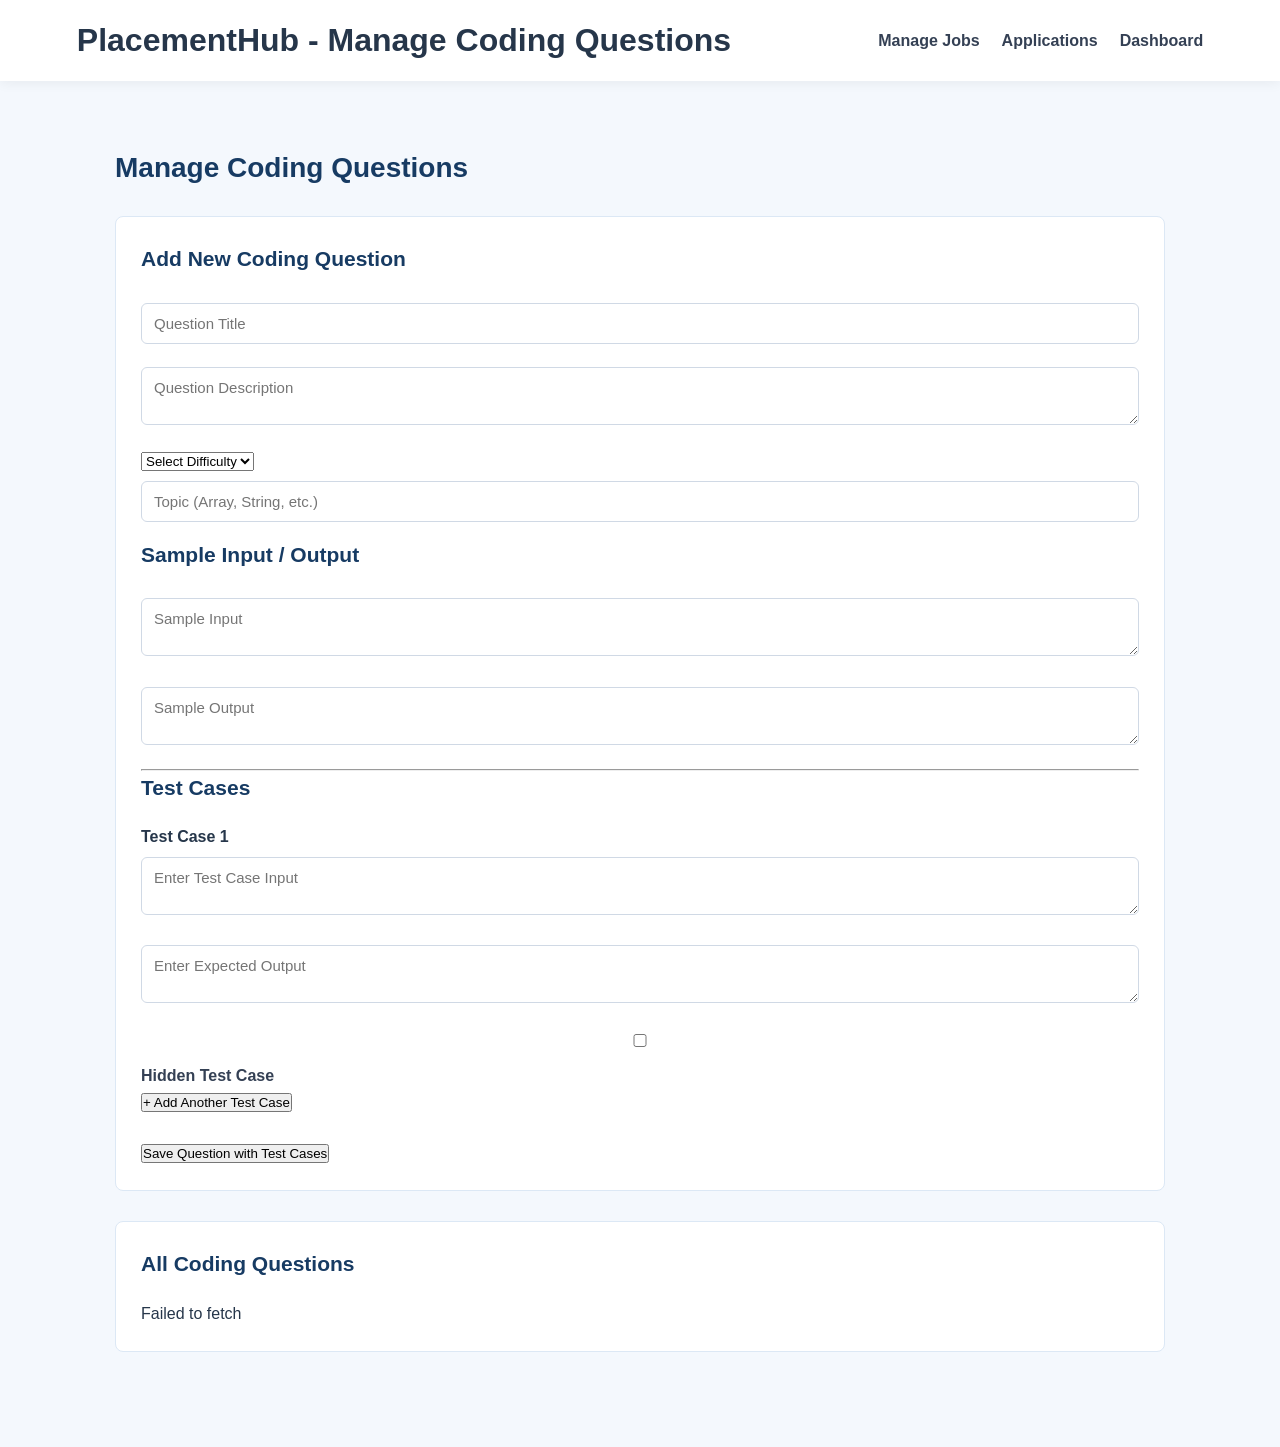
<file: placement-platform/src/main/resources/static/admin-coding-questions.html>
<!DOCTYPE html>
<html lang="en">

<head>
    <meta charset="UTF-8">
    <meta name="viewport" content="width=device-width, initial-scale=1.0">
    <title>Manage Coding Questions - PlacementHub</title>
    <link rel="stylesheet" href="style.css">
</head>

<body>

<header>
    <h1>PlacementHub - Manage Coding Questions</h1>

    <nav>
        <a href="admin-jobs.html">Manage Jobs</a>
        <a href="applications.html">Applications</a>
        <a href="dashboard.html">Dashboard</a>
    </nav>
</header>

<main class="admin-jobs-container">

    <h2>Manage Coding Questions</h2>

    <!-- Add Question Form -->
    <section class="admin-job-form">

        <h3>Add New Coding Question</h3>

        <form id="addQuestionForm">

            <input type="text"
                   id="title"
                   placeholder="Question Title"
                   required>

            <textarea id="description"
                      placeholder="Question Description"
                      required></textarea>

            <select id="difficulty" required>
                <option value="">Select Difficulty</option>
                <option value="Easy">Easy</option>
                <option value="Medium">Medium</option>
                <option value="Hard">Hard</option>
            </select>

            <input type="text"
                   id="topic"
                   placeholder="Topic (Array, String, etc.)"
                   required>

            <h3>Sample Input / Output</h3>

            <textarea id="sampleInput"
                      placeholder="Sample Input"
                      required></textarea>

            <textarea id="sampleOutput"
                      placeholder="Sample Output"
                      required></textarea>

            <hr>

            <h3>Test Cases</h3>

            <div id="testCasesContainer">

                <div class="test-case-form">

                    <h4>Test Case 1</h4>

                    <textarea class="testInput"
                              placeholder="Enter Test Case Input"
                              required></textarea>

                    <textarea class="testOutput"
                              placeholder="Enter Expected Output"
                              required></textarea>

                    <label>
                        <input type="checkbox" class="testHidden">
                        Hidden Test Case
                    </label>

                </div>

            </div>

            <button type="button" id="addTestCaseButton">
                + Add Another Test Case
            </button>

            <br><br>

            <button type="submit">
                Save Question with Test Cases
            </button>

        </form>

        <p id="questionMessage"></p>

    </section>

    <!-- All Questions -->
    <section class="admin-all-jobs">

        <h3>All Coding Questions</h3>

        <div id="questionsContainer">
            <p>Loading questions...</p>
        </div>

    </section>

</main>

<script src="admin-coding-questions.js"></script>

</body>
</html>
</file>
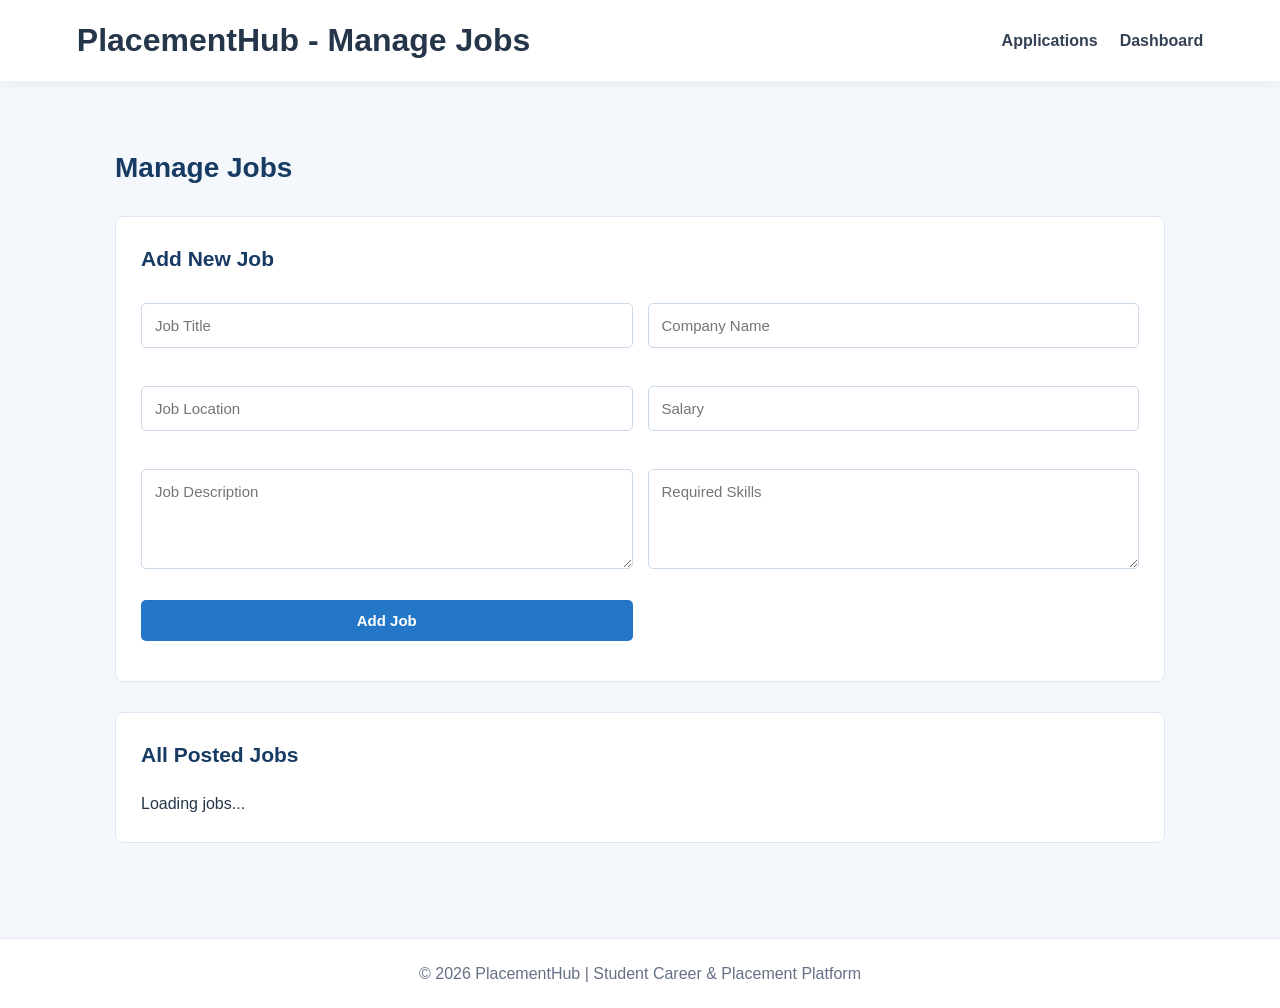
<file: placement-platform/src/main/resources/static/admin-jobs.html>
<!DOCTYPE html>
<html lang="en">

<head>
    <meta charset="UTF-8">
    <meta name="viewport" content="width=device-width, initial-scale=1.0">

    <title>Manage Jobs - PlacementHub</title>

    <link rel="stylesheet" href="style.css">
</head>

<body>

<header>
    <h1>PlacementHub - Manage Jobs</h1>

    <nav>
        <a href="applications.html">Applications</a>
        <a href="dashboard.html">Dashboard</a>
    </nav>
</header>

<main class="admin-jobs-container">

    <h2>Manage Jobs</h2>

    <!-- ADD NEW JOB -->
    <section class="admin-job-form">

        <h3>Add New Job</h3>

        <form id="addJobForm">

            <input
                    type="text"
                    id="title"
                    placeholder="Job Title"
                    required
            >

            <input
                    type="text"
                    id="companyName"
                    placeholder="Company Name"
                    required
            >

            <input
                    type="text"
                    id="location"
                    placeholder="Job Location"
                    maxlength="100"
                    required
            >

            <input
                    type="number"
                    id="salary"
                    placeholder="Salary"
                    min="0.01"
                    step="any"
            >

            <textarea
                    id="description"
                    placeholder="Job Description"
                    maxlength="2000"
            ></textarea>

            <textarea
                    id="skills"
                    placeholder="Required Skills"
                    maxlength="500"
            ></textarea>

            <button type="submit">Add Job</button>

        </form>

        <p id="jobMessage"></p>

    </section>


    <!-- EDIT JOB -->
    <section class="admin-job-form" id="editJobSection" hidden>

        <h3>Edit Job</h3>

        <form id="editJobForm">

            <input type="hidden" id="editJobId">

            <input
                    type="text"
                    id="editTitle"
                    placeholder="Job Title"
                    required
            >

            <input
                    type="text"
                    id="editCompanyName"
                    placeholder="Company Name"
                    required
            >

            <input
                    type="text"
                    id="editLocation"
                    placeholder="Job Location"
                    maxlength="100"
                    required
            >

            <input
                    type="number"
                    id="editSalary"
                    placeholder="Salary"
                    min="0.01"
                    step="any"
            >

            <textarea
                    id="editDescription"
                    placeholder="Job Description"
                    maxlength="2000"
            ></textarea>

            <textarea
                    id="editSkills"
                    placeholder="Required Skills"
                    maxlength="500"
            ></textarea>

            <button type="submit">
                Update Job
            </button>

            <button type="button" id="cancelEdit">
                Cancel
            </button>

        </form>

        <p id="editMessage"></p>

    </section>


    <!-- ALL JOBS -->
    <section class="admin-all-jobs">

        <h3>All Posted Jobs</h3>

        <div id="jobsContainer">
            <p>Loading jobs...</p>
        </div>

    </section>

</main>

<footer>
    <p>© 2026 PlacementHub | Student Career & Placement Platform</p>
</footer>

<script src="admin-jobs.js"></script>

</body>
</html>
</file>
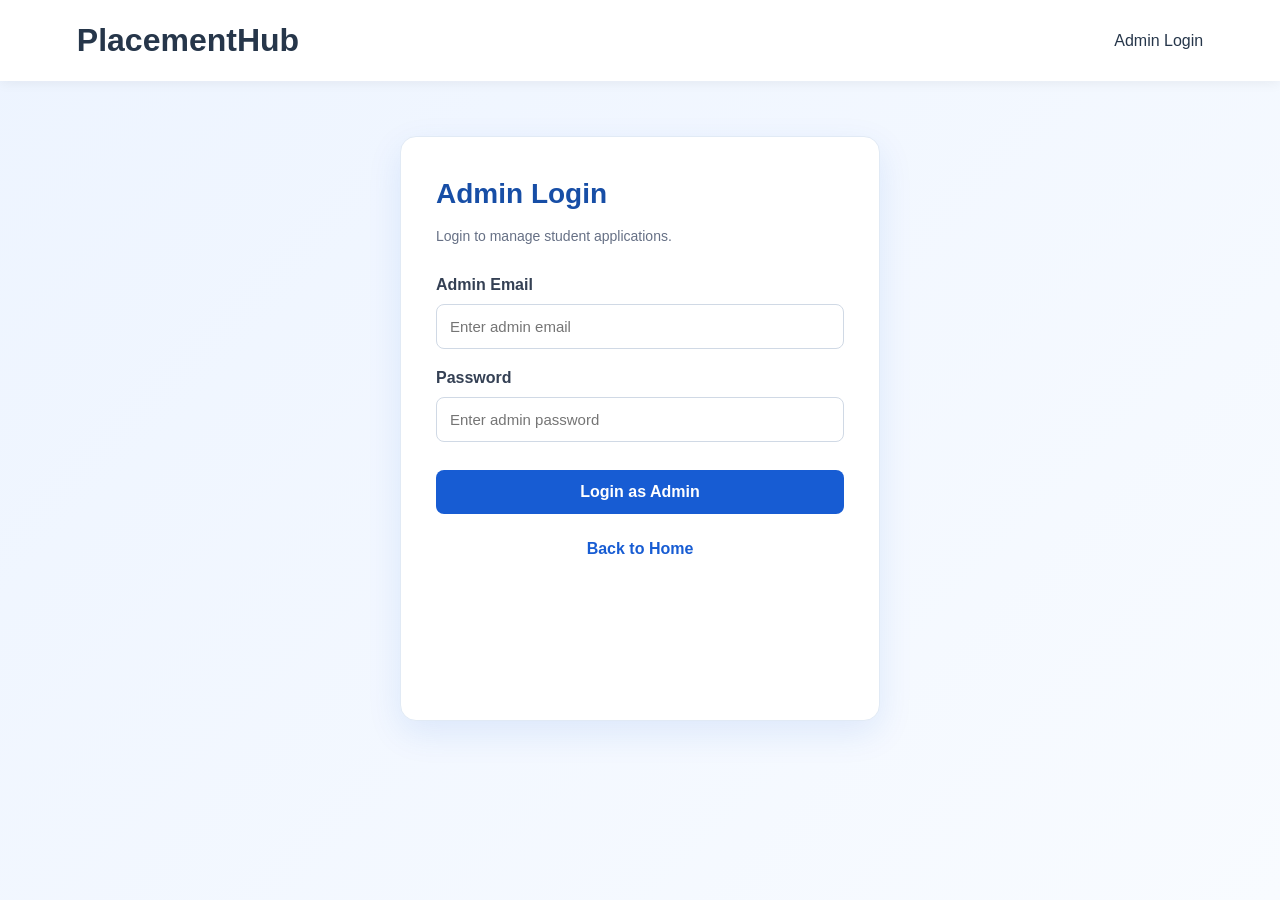
<file: placement-platform/src/main/resources/static/admin-login.html>
<!DOCTYPE html>
<html lang="en">
<head>
    <meta charset="UTF-8">
    <meta name="viewport" content="width=device-width, initial-scale=1.0">
    <title>Admin Login - PlacementHub</title>
    <link rel="stylesheet" href="style.css">
</head>
<body>

<header>
    <h1>PlacementHub</h1>
    <p>Admin Login</p>
</header>

<main class="applications-page
admin-login-page">
    <h2>Admin Login</h2>
    <p>Login to manage student applications.</p>

    <form id="adminLoginForm"
    class="admin-login-card">
        <label for="email">Admin Email</label>
        <input
                type="email"
                id="email"
                name="email"
                placeholder="Enter admin email"
                required
        >

        <label for="password">Password</label>
        <input
                type="password"
                id="password"
                name="password"
                placeholder="Enter admin password"
                required
        >

        <button type="submit" class="btn" id="loginButton">
            Login as Admin
        </button>

        <p id="loginMessage" role="status"></p>
    </form>

    <p><a href="index.html">Back to Home</a></p>
</main>

<script>
    document.getElementById("adminLoginForm")
        .addEventListener("submit", async function(event) {
            event.preventDefault();

            const email = document.getElementById("email").value.trim();
            const password = document.getElementById("password").value;
            const message = document.getElementById("loginMessage");
            const button = document.getElementById("loginButton");

            button.disabled = true;
            message.textContent = "Checking credentials...";

            try {
                const response = await fetch("http://localhost:8080/auth/admin/login", {
                    method: "POST",
                    credentials: "include",
                    headers: {
                        "Content-Type": "application/json"
                    },
                    body: JSON.stringify({ email, password })
                });

                const responseText = await response.text();

                let data = {};

                try {
                    data = responseText ? JSON.parse(responseText) : {};
                } catch {
                    data = responseText;
                }

                if (!response.ok) {
                    throw new Error(
                        typeof data === "string"
                            ? data
                            : data.message || "Admin login failed."
                    );
                }

                window.location.href = "applications.html";

            } catch (error) {
                message.textContent =
                    error.message || "Unable to login. Please try again.";
                button.disabled = false;
            }
        });
</script>

</body>
</html>
</file>
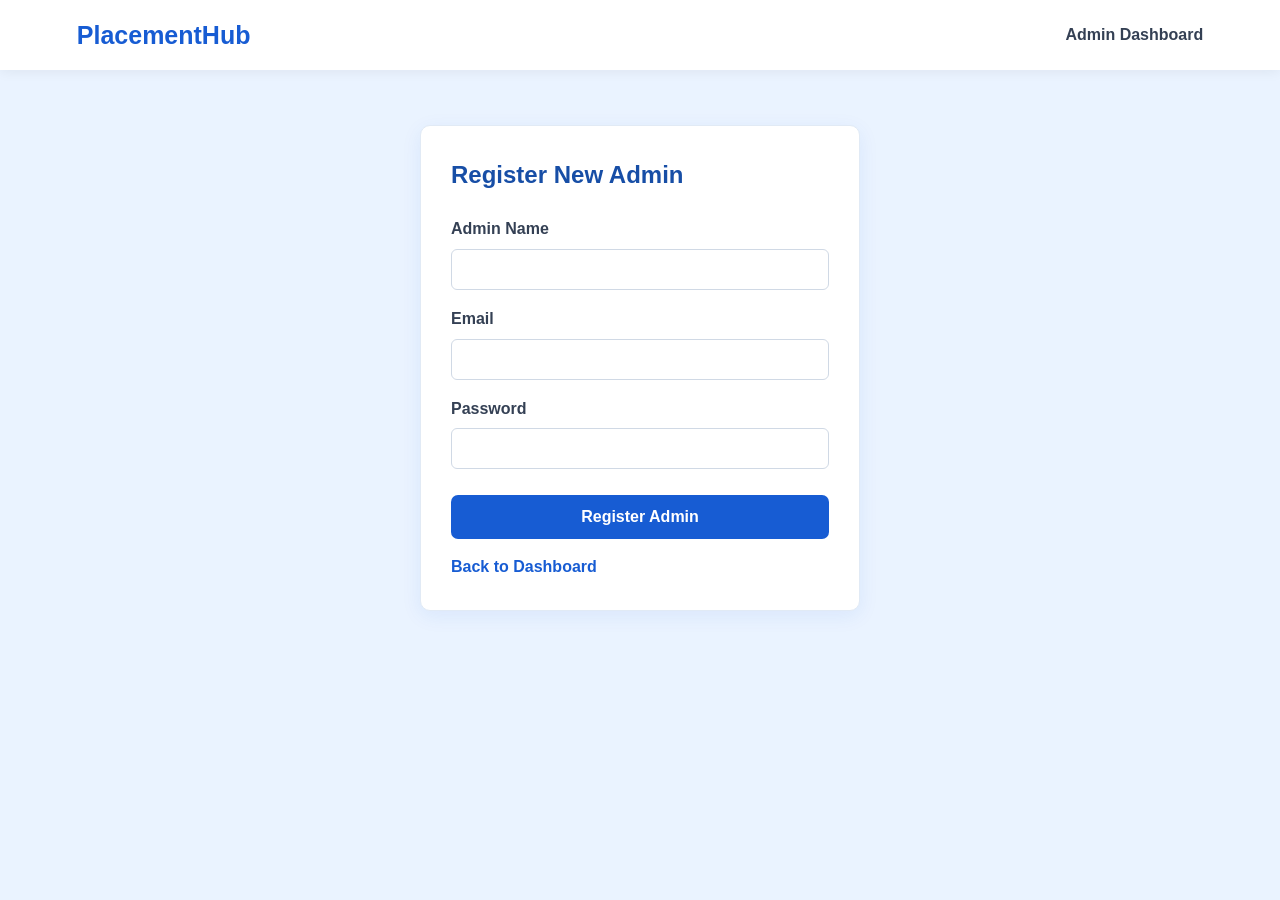
<file: placement-platform/src/main/resources/static/admin-register.html>
<!DOCTYPE html>
<html lang="en">
<head>
    <meta charset="UTF-8">
    <meta name="viewport" content="width=device-width, initial-scale=1">

    <title>Add New Admin | PlacementHub</title>
    <link rel="stylesheet" href="style.css">
</head>

<body class="login-page">

<header>
    <h2>PlacementHub</h2>
    <nav>
        <a href="applications.html">Admin Dashboard</a>
    </nav>
</header>

<main class="container">
    <section class="login-card form-card">

        <h1 class="h3 mb-3">Register New Admin</h1>

        <form id="adminRegisterForm">

            <label for="name">Admin Name</label>
            <input
                    type="text"
                    id="name"
                    required
            >

            <label for="email">Email</label>
            <input
                    type="email"
                    id="email"
                    required
            >

            <label for="password">Password</label>
            <input
                    type="password"
                    id="password"
                    minlength="8"
                    required
            >

            <button type="submit" id="registerButton">
                Register Admin
            </button>

        </form>

        <p id="message" role="status" aria-live="polite"></p>

        <a href="applications.html">Back to Dashboard</a>

    </section>
</main>

<script>
    const form = document.getElementById("adminRegisterForm");
    const message = document.getElementById("message");
    const button = document.getElementById("registerButton");

    form.addEventListener("submit", async function(event) {

        event.preventDefault();

        const name = document.getElementById("name").value.trim();
        const email = document.getElementById("email").value.trim();
        const password = document.getElementById("password").value;

        button.disabled = true;
        message.textContent = "Registering Admin...";

        try {
            const response = await fetch("/auth/admin/register", {
                method: "POST",
                credentials: "same-origin",
                headers: {
                    "Content-Type": "application/json"
                },
                body: JSON.stringify({
                    name: name,
                    email: email,
                    password: password
                })
            });

            const responseText = await response.text();

            let result = {};

            try {
                result = responseText ? JSON.parse(responseText) : {};
            } catch {
                result = responseText;
            }

            if (!response.ok) {
                throw new Error(
                    typeof result === "string"
                        ? result
                        : result.message || "Admin registration failed."
                );
            }
            message.textContent =
                "Admin registered successfully!";

            form.reset();

        } catch (error) {
            message.textContent = error.message;
        } finally {
            button.disabled = false;
        }
    });
</script>

</body>
</html>
</file>
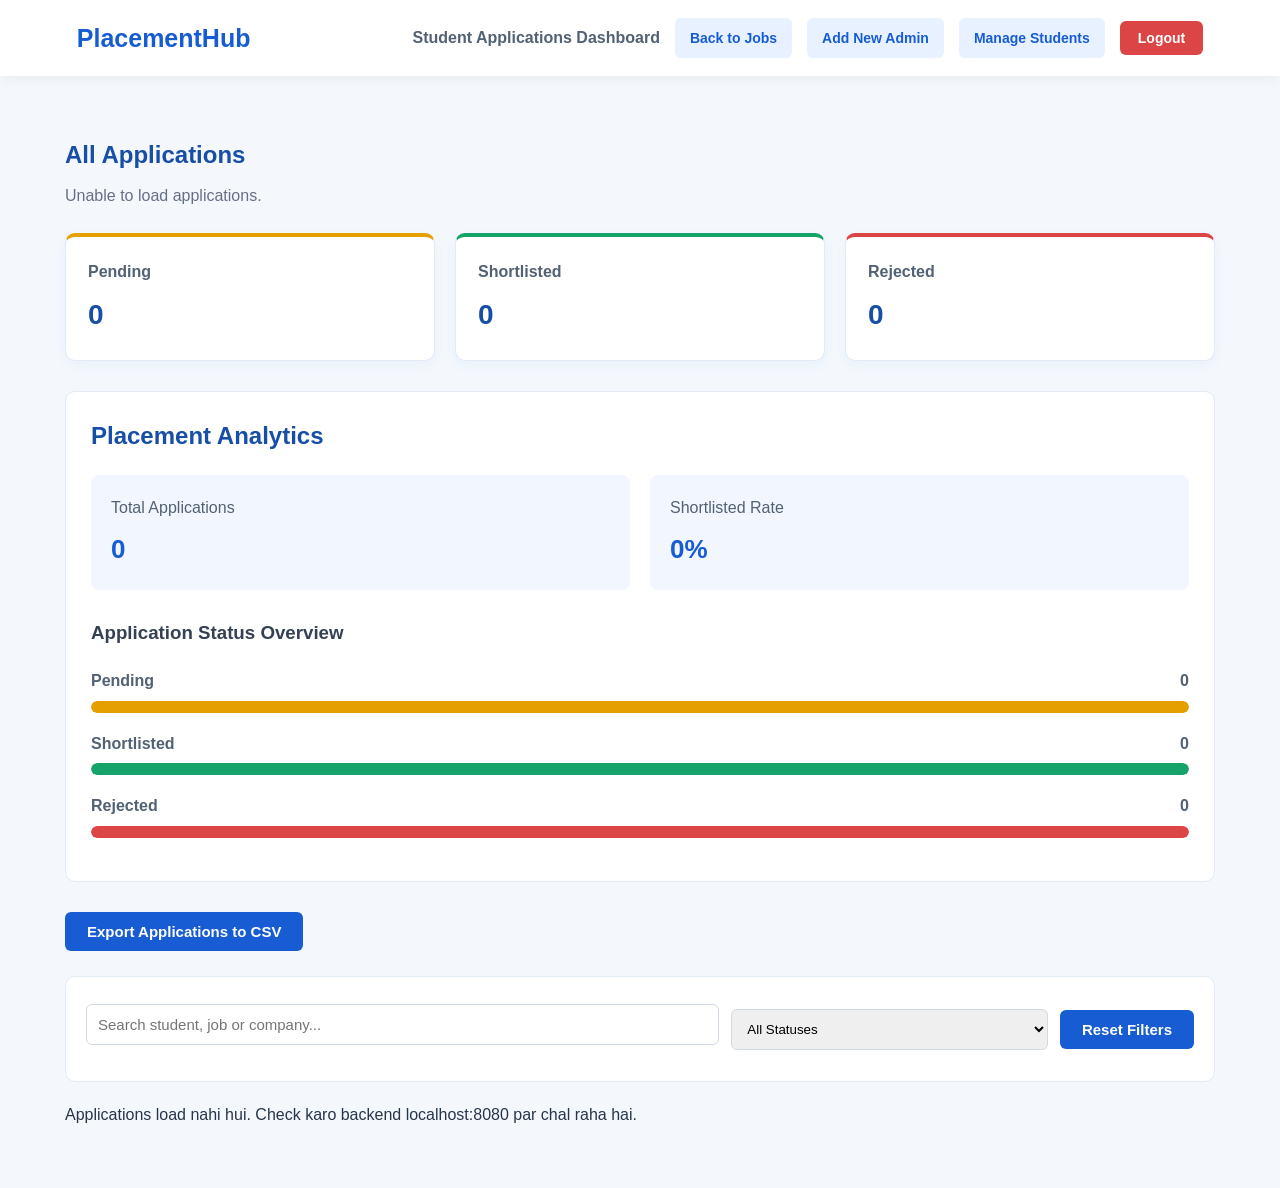
<file: placement-platform/src/main/resources/static/applications.html>
<!DOCTYPE html>
<html lang="en">
<head>
    <meta charset="UTF-8">
    <meta name="viewport" content="width=device-width, initial-scale=1.0">
    <title>Applications Dashboard - PlacementHub</title>
    <link rel="stylesheet" href="style.css">
</head>
<body>

<header class="admin-header">
    <h1>PlacementHub</h1>
    <p>Student Applications Dashboard</p>
    <a href="index.html">Back to Jobs</a>
    <a href="admin-register.html">Add New Admin</a>
    <a href="admin-students.html">Manage Students</a>
    <button type="button"
            id="adminLogoutBtn">Logout</button>
</header>

<main class="applications-page admin-applications-page">
    <h2>All Applications</h2>
    <p id="applicationCount">Loading applications...</p>

    <!-- Status Summary -->
    <div class="status-summary">
        <div class="status-card pending-card">
            <h3>Pending</h3>
            <p id="pendingCount">0</p>
        </div>
        <div class="status-card shortlisted-card">
            <h3>Shortlisted</h3>
            <p id="shortlistedCount">0</p>
        </div>
        <div class="status-card rejected-card">
            <h3>Rejected</h3>
            <p id="rejectedCount">0</p>
        </div>
    </div>

    <!-- Dashboard Analytics -->
    <section class="analytics-section">
        <h2>Placement Analytics</h2>

        <div class="analytics-cards">
            <div class="analytics-card total-analytics">
                <p>Total Applications</p>
                <h3 id="totalAnalyticsCount">0</h3>
            </div>

            <div class="analytics-card shortlisted-analytics">
                <p>Shortlisted Rate</p>
                <h3 id="shortlistedRate">0%</h3>
            </div>
        </div>

        <div class="analytics-chart">
            <h3>Application Status Overview</h3>

            <div class="chart-row">
                <div class="chart-label">
                    <span>Pending</span>
                    <span id="analyticsPendingCount">0</span>
                </div>
                <div class="chart-track">
                    <div id="pendingBar"
                         class="chart-bar pending-bar"></div>
                </div>
            </div>

            <div class="chart-row">
                <div class="chart-label">
                    <span>Shortlisted</span>
                    <span id="analyticsShortlistedCount">0</span>
                </div>
                <div class="chart-track">
                    <div id="shortlistedBar"
                         class="chart-bar shortlisted-bar"></div>
                </div>
            </div>

            <div class="chart-row">
                <div class="chart-label">
                    <span>Rejected</span>
                    <span id="analyticsRejectedCount">0</span>
                </div>
                <div class="chart-track">
                    <div id="rejectedBar"
                         class="chart-bar rejected-bar"></div>
                </div>
            </div>
        </div>
    </section>

    <!-- CSV Export -->
    <div class="export-section">
        <button type="button" id="exportCsvBtn" class="btn">
            Export Applications to CSV
        </button>
    </div>

    <!-- Search and Filter -->
    <div class="application-filters">
        <input type="text" id="applicationSearch"
               placeholder="Search student, job or company...">

        <select id="statusFilter">
            <option value="All">All Statuses</option>
            <option value="Pending">Pending</option>
            <option value="Shortlisted">Shortlisted</option>
            <option value="Rejected">Rejected</option>
        </select>

        <button type="button" id="resetFilters" class="btn">
            Reset Filters
        </button>
    </div>

    <p id="filterResultCount"></p>
    <div id="applicationsList"
    class="admin-applications-list"></div>
</main>

<script>
    let allApplications = [];
    let jobsMap = new Map();

    function normalizedStatus(status) {
        const value = String(status || "").trim().toLowerCase();

        if (value === "shortlisted") return "Shortlisted";
        if (value === "rejected") return "Rejected";
        return "Pending";
    }

    // Update status counters and analytics
    function updateCounters() {
        const pending = allApplications.filter(
            app => normalizedStatus(app.status) === "Pending"
        ).length;

        const shortlisted = allApplications.filter(
            app => normalizedStatus(app.status) === "Shortlisted"
        ).length;

        const rejected = allApplications.filter(
            app => normalizedStatus(app.status) === "Rejected"
        ).length;

        const total = allApplications.length;

        document.getElementById("pendingCount").textContent = pending;
        document.getElementById("shortlistedCount").textContent = shortlisted;
        document.getElementById("rejectedCount").textContent = rejected;

        document.getElementById("totalAnalyticsCount").textContent = total;

        const rate = total === 0
            ? 0
            : Math.round((shortlisted / total) * 100);

        document.getElementById("shortlistedRate").textContent = rate + "%";

        document.getElementById("analyticsPendingCount").textContent = pending;
        document.getElementById("analyticsShortlistedCount").textContent = shortlisted;
        document.getElementById("analyticsRejectedCount").textContent = rejected;

        document.getElementById("pendingBar").style.width =
            (total === 0 ? 0 : pending / total * 100) + "%";

        document.getElementById("shortlistedBar").style.width =
            (total === 0 ? 0 : shortlisted / total * 100) + "%";

        document.getElementById("rejectedBar").style.width =
            (total === 0 ? 0 : rejected / total * 100) + "%";
    }

    // Load applications and jobs from backend
    async function loadApplications() {
        const list = document.getElementById("applicationsList");
        const count = document.getElementById("applicationCount");

        try {
            const [applicationsResponse, jobsResponse] = await Promise.all([
                fetch("http://localhost:8080/applications",{
                    credentials:"same-origin"
                }),
                fetch("http://localhost:8080/jobs")
            ]);

            if (!applicationsResponse.ok || !jobsResponse.ok) {
                throw new Error("Unable to load applications or jobs");
            }

            const applications = await applicationsResponse.json();
            const jobsData = await jobsResponse.json();

            allApplications = Array.isArray(applications)
                ? applications
                : [];

            const jobs = Array.isArray(jobsData)
                ? jobsData
                : (jobsData.content || []);

            jobsMap = new Map(
                jobs.map(job => [String(job.id), job])
            );

            count.textContent =
                "Total Applications: " + allApplications.length;

            updateCounters();
            renderApplications();

        } catch (error) {
            count.textContent = "Unable to load applications.";
            list.textContent =
                "Applications load nahi hui. Check karo backend localhost:8080 par chal raha hai.";
            console.error("Applications error:", error);
        }
    }

    // Display applications with search and status filter
    function renderApplications() {
        const list = document.getElementById("applicationsList");
        const searchText = document.getElementById("applicationSearch")
            .value.trim().toLowerCase();

        const selectedStatus =
            document.getElementById("statusFilter").value;

        list.innerHTML = "";

        const filteredApplications = allApplications.filter(app => {
            const job = jobsMap.get(String(app.jobId));
            const status = normalizedStatus(app.status);

            const searchableText = [
                app.studentName,
                app.email,
                app.phone,
                job?.title,
                job?.companyName
            ].join(" ").toLowerCase();

            return searchableText.includes(searchText) &&
                (selectedStatus === "All" || status === selectedStatus);
        });

        document.getElementById("filterResultCount").textContent =
            "Showing " + filteredApplications.length +
            " of " + allApplications.length + " applications";

        if (filteredApplications.length === 0) {
            list.textContent = "No matching applications found.";
            return;
        }

        filteredApplications.forEach(app => {
            const card = document.createElement("article");
            card.className = "job-card";

            const name = document.createElement("h3");
            name.textContent = app.studentName || "Unknown Student";

            const email = document.createElement("p");
            email.textContent = "Email: " + (app.email || "N/A");

            const phone = document.createElement("p");
            phone.textContent = "Phone: " + (app.phone || "N/A");

            const appliedDate = document.createElement("p");
            appliedDate.className = "application-date";

            if (app.appliedAt) {
                const date = new Date(app.appliedAt);
                appliedDate.textContent = "Applied On: " +
                    date.toLocaleString("en-IN", {
                        day: "2-digit",
                        month: "short",
                        year: "numeric",
                        hour: "2-digit",
                        minute: "2-digit"
                    });
            } else {
                appliedDate.textContent = "Applied On: Not available";
            }

            const job = document.createElement("p");
            const jobDetails = jobsMap.get(String(app.jobId));

            job.textContent = jobDetails
                ? "Job: " + (jobDetails.title || "Untitled Job") +
                " | Company: " +
                (jobDetails.companyName || "Not specified")
                : "Job details unavailable (Job ID: " +
                (app.jobId ?? "N/A") + ")";

            const statusLabel = document.createElement("label");
            statusLabel.textContent = "Application Status: ";

            const statusSelect = document.createElement("select");

            ["Pending", "Shortlisted", "Rejected"].forEach(value => {
                const option = document.createElement("option");
                option.value = value;
                option.textContent = value;
                statusSelect.appendChild(option);
            });

            statusSelect.value = normalizedStatus(app.status);

            const saveButton = document.createElement("button");
            saveButton.type = "button";
            saveButton.className = "status-save-btn";
            saveButton.textContent = "Save Status";

            saveButton.addEventListener("click", async () => {
                saveButton.disabled = true;
                saveButton.textContent = "Saving...";

                try {
                    const response = await fetch(
                        "http://localhost:8080/applications/" +
                        app.id + "/status",
                        {
                            method: "PATCH",
                            headers: {
                                "Content-Type": "application/json"
                            },
                            body: JSON.stringify({
                                status: statusSelect.value
                            })
                        }
                    );

                    if (!response.ok) {
                        throw new Error("HTTP " + response.status);
                    }

                    app.status = statusSelect.value;
                    updateCounters();
                    renderApplications();

                    alert("Status updated successfully!");

                } catch (error) {
                    console.error("Status update error:", error);
                    alert("Status update nahi hua. Please try again.");
                    saveButton.disabled = false;
                    saveButton.textContent = "Save Status";
                }
            });

            card.append(
                name,
                email,
                phone,
                appliedDate,
                job,
                statusLabel,
                statusSelect
            );

            const actions = document.createElement("div");
            actions.className = "application-actions";
            actions.appendChild(saveButton);

            if (app.resumeLink) {
                const resume = document.createElement("a");
                resume.href = app.resumeLink;
                resume.textContent = "View Resume";
                resume.target = "_blank";
                resume.rel = "noopener noreferrer";
                actions.appendChild(resume);
            }

            card.appendChild(actions);
            list.appendChild(card);
        });
    }

    // Export currently filtered applications to CSV
    function exportApplicationsToCSV() {
        const searchText = document.getElementById("applicationSearch")
            .value.trim().toLowerCase();

        const selectedStatus =
            document.getElementById("statusFilter").value;

        const filteredApplications = allApplications.filter(app => {
            const job = jobsMap.get(String(app.jobId));
            const status = normalizedStatus(app.status);

            const searchableText = [
                app.studentName,
                app.email,
                app.phone,
                job?.title,
                job?.companyName
            ].join(" ").toLowerCase();

            return searchableText.includes(searchText) &&
                (selectedStatus === "All" || status === selectedStatus);
        });

        if (filteredApplications.length === 0) {
            alert("Export karne ke liye koi application nahi mili.");
            return;
        }

        const headers = [
            "Student Name",
            "Email",
            "Phone",
            "Job Title",
            "Company",
            "Status",
            "Applied Date"
        ];

        function escapeCSV(value) {
            let text = String(value ?? "");

            // Reduce spreadsheet formula-injection risk
            if (/^[\s]*[=+\-@]/.test(text)) {
                text = "'" + text;
            }

            return '"' + text.replace(/"/g, '""') + '"';
        }

        const rows = filteredApplications.map(app => {
            const job = jobsMap.get(String(app.jobId));

            const appliedDate = app.appliedAt
                ? new Date(app.appliedAt).toLocaleString("en-IN")
                : "Not available";

            return [
                app.studentName || "",
                app.email || "",
                app.phone || "",
                job?.title || "Job details unavailable",
                job?.companyName || "",
                normalizedStatus(app.status),
                appliedDate
            ];
        });

        const csvContent = [headers, ...rows]
            .map(row => row.map(escapeCSV).join(","))
            .join("\r\n");

        const blob = new Blob(["\uFEFF" + csvContent], {
            type: "text/csv;charset=utf-8;"
        });

        const url = URL.createObjectURL(blob);
        const link = document.createElement("a");

        link.href = url;
        link.download = "PlacementHub_Applications.csv";

        document.body.appendChild(link);
        link.click();
        link.remove();

        setTimeout(() => URL.revokeObjectURL(url), 1000);
    }

    // Button and filter event listeners
    document.getElementById("exportCsvBtn")
        .addEventListener("click", exportApplicationsToCSV);

    document.getElementById("applicationSearch")
        .addEventListener("input", renderApplications);

    document.getElementById("statusFilter")
        .addEventListener("change", renderApplications);

    document.getElementById("resetFilters")
        .addEventListener("click", function() {
            document.getElementById("applicationSearch").value = "";
            document.getElementById("statusFilter").value = "All";
            renderApplications();
        });

    loadApplications();
    // Admin Logout
    document.getElementById("adminLogoutBtn")
        .addEventListener("click", async function() {

            const confirmLogout = confirm("Are you sure you want to logout?");

            if (!confirmLogout) {
                return;
            }

            try {
                const response = await fetch("/auth/admin/logout", {
                    method: "POST",
                    credentials: "same-origin"
                });

                if (response.ok) {
                    alert("Admin logout successful!");
                    window.location.href = "/admin-login.html";
                } else {
                    alert("Logout failed. Please try again.");
                }

            } catch (error) {
                console.error("Logout error:", error);
                alert("Something went wrong during logout.");
            }
        });
</script>

</body>
</html>
</file>
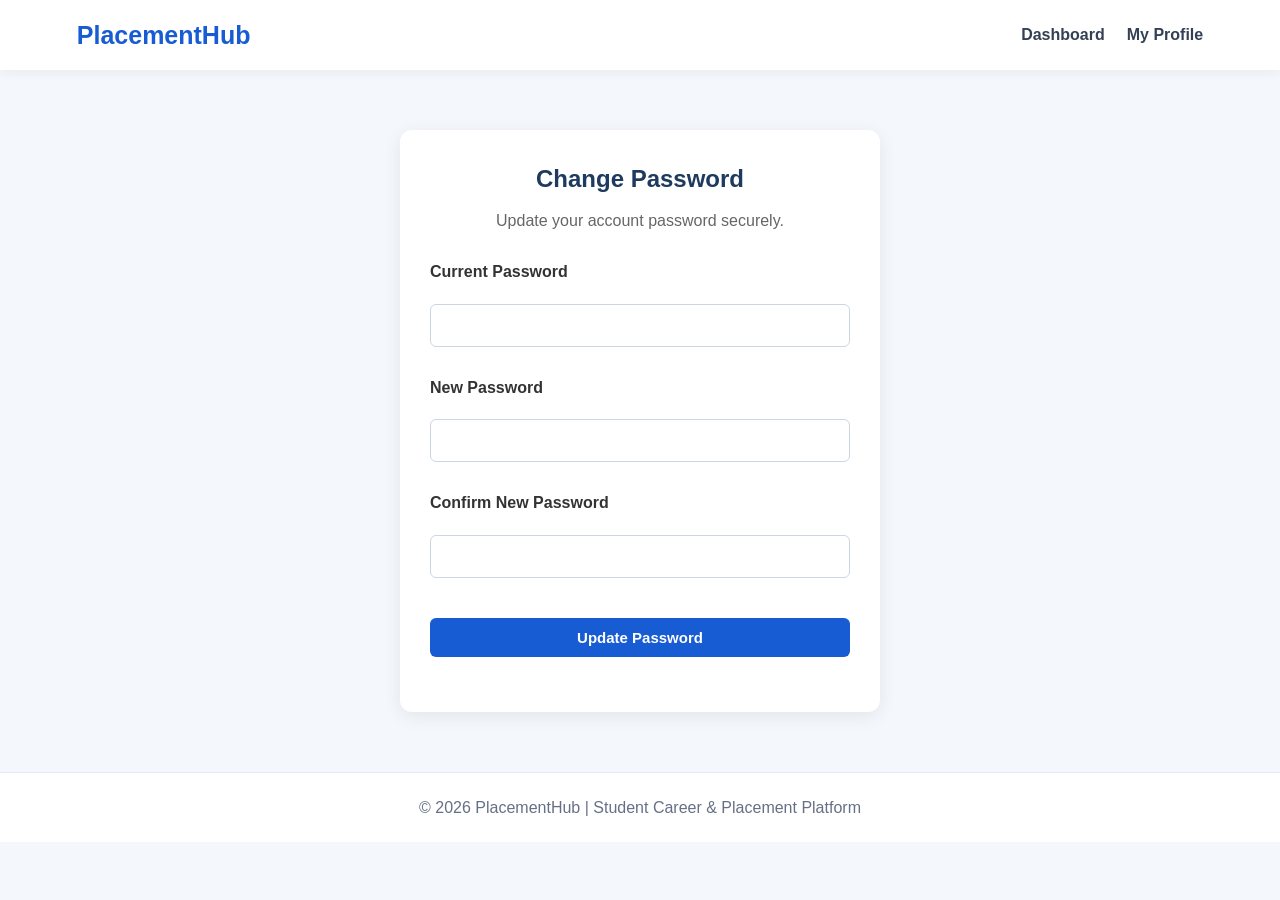
<file: placement-platform/src/main/resources/static/change-password.html>
<!DOCTYPE html>
<html lang="en">
<head>
    <meta charset="UTF-8">
    <meta name="viewport" content="width=device-width, initial-scale=1.0">
    <title>Change Password | PlacementHub</title>
    <link rel="stylesheet" href="style.css">
    <style>
        .change-password-section {
            max-width: 480px;
            margin: 60px auto;
            padding: 30px;
            background: #ffffff;
            border-radius: 12px;
            box-shadow: 0 4px 18px rgba(0, 0, 0, 0.08);
        }

        .change-password-section h2 {
            text-align: center;
            color: #1e3a5f;
            margin-bottom: 10px;
        }

        .change-password-section p {
            text-align: center;
            color: #666;
            margin-bottom: 25px;
        }

        .change-password-section form {
            display: flex;
            flex-direction: column;
            gap: 12px;
        }

        .change-password-section label {
            font-weight: 600;
            color: #333;
        }

        .change-password-section input {
            width: 100%;
            padding: 12px;
            border: 1px solid #ccd6e0;
            border-radius: 6px;
            box-sizing: border-box;
            font-size: 15px;
        }

        .change-password-section input:focus {
            outline: none;
            border-color: #3182ce;
        }

        .change-password-section button {
            margin-top: 12px;
            width: 100%;
            cursor: pointer;
        }

        @media (max-width: 600px) {
            .change-password-section {
                margin: 30px 15px;
                padding: 22px;
            }
        }
    </style>
</head>
<body>

<header>
    <h2>PlacementHub</h2>
    <nav>
        <a href="/dashboard.html">Dashboard</a>
        <a href="/student-profile.html">My Profile</a>
    </nav>
</header>

<main>
    <section class="change-password-section">
        <h2>Change Password</h2>
        <p>Update your account password securely.</p>

        <form id="changePasswordForm">

            <label for="currentPassword">Current Password</label>
            <input
                    type="password"
                    id="currentPassword"
                    required
            >

            <label for="newPassword">New Password</label>
            <input
                    type="password"
                    id="newPassword"
                    minlength="8"
                    maxlength="72"
                    required
            >

            <label for="confirmPassword">Confirm New Password</label>
            <input
                    type="password"
                    id="confirmPassword"
                    required
            >

            <button type="submit" class="btn">
                Update Password
            </button>

        </form>

        <p id="message"></p>
    </section>
</main>

<footer>
    <p>© 2026 PlacementHub | Student Career & Placement Platform</p>
</footer>

<script>
    document.getElementById("changePasswordForm")
        .addEventListener("submit", async function(event) {

            event.preventDefault();

            const currentPassword =
                document.getElementById("currentPassword").value;

            const newPassword =
                document.getElementById("newPassword").value;

            const confirmPassword =
                document.getElementById("confirmPassword").value;

            const message = document.getElementById("message");

            if (newPassword !== confirmPassword) {
                message.textContent =
                    "New password and confirm password do not match.";
                return;
            }

            if (newPassword.length < 8 || newPassword.length > 72) {
                message.textContent =
                    "Password must be between 8 and 72 characters.";
                return;
            }

            try {
                const response = await fetch("/auth/change-password", {
                    method: "POST",
                    headers: {
                        "Content-Type": "application/json"
                    },
                    credentials: "same-origin",
                    body: JSON.stringify({
                        currentPassword: currentPassword,
                        newPassword: newPassword,
                        confirmPassword: confirmPassword
                    })
                });

                const result = await response.json();

                message.style.color = response.ok ? "green" : "red";

                message.textContent = result.message ||
                    (response.ok
                        ? "Password changed successfully."
                        : "Unable to change password.");

                if (response.ok) {
                    document.getElementById("changePasswordForm").reset();
                }

            } catch (error) {
                console.error("Change password error:", error);
                message.textContent =
                    "Something went wrong. Please try again.";
            }
        });
</script>

</body>
</html>
</file>
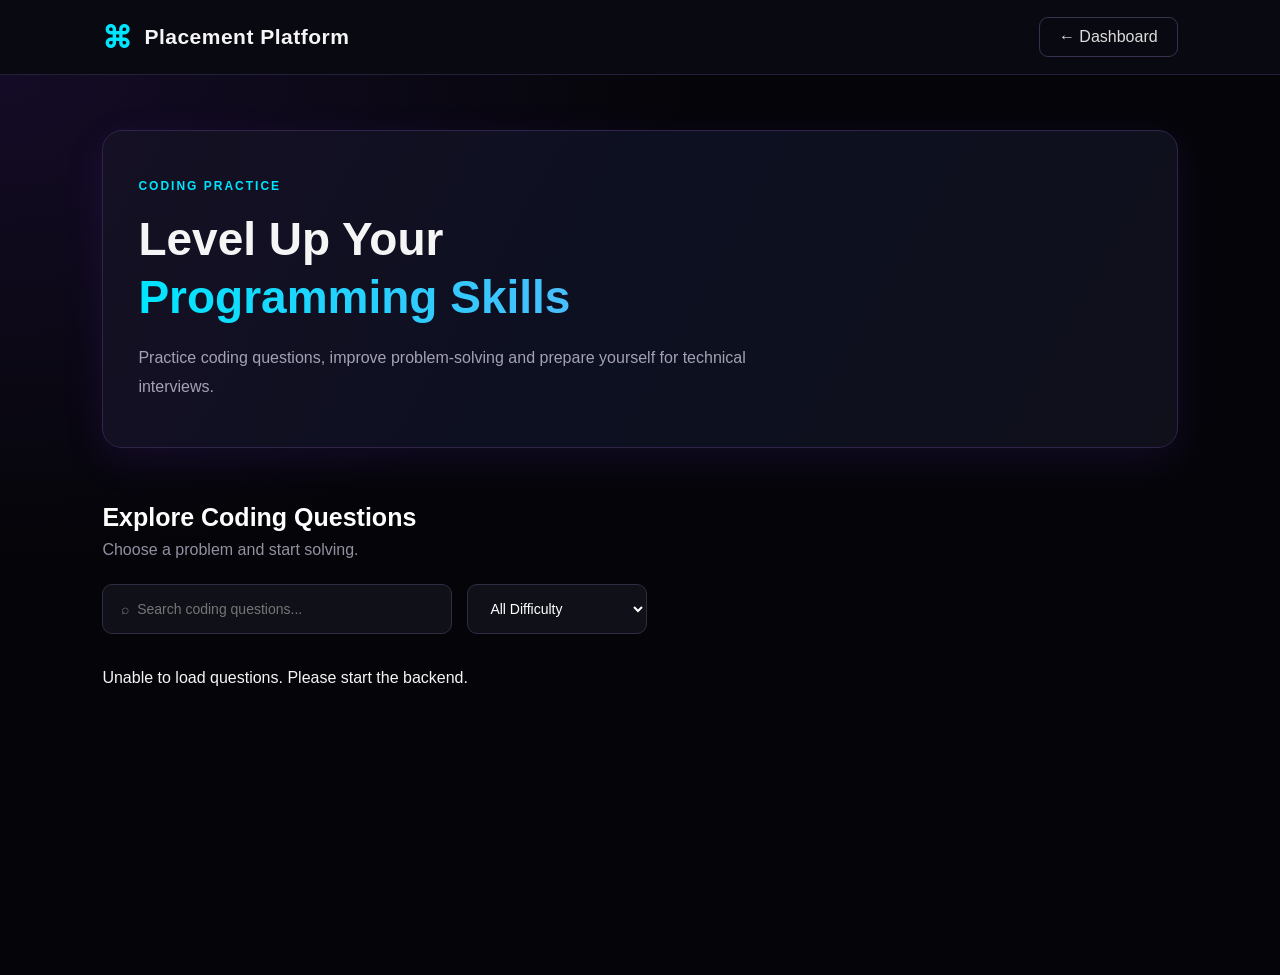
<file: placement-platform/src/main/resources/static/coding-questions.html>
<!DOCTYPE html>
<html lang="en">
<head>
    <meta charset="UTF-8">
    <meta name="viewport" content="width=device-width, initial-scale=1.0">
    <title>Coding Questions | Placement Platform</title>

    <link rel="stylesheet" href="coding-questions.css">
</head>
<body>

<nav class="navbar">
    <div class="nav-brand">
        <span class="brand-icon">⌘</span>
        <h2>Placement Platform</h2>
    </div>

    <a href="dashboard.html" class="dashboard-btn">
        ← Dashboard
    </a>
</nav>

<section class="coding-section">

    <div class="hero-section">
        <span class="hero-tag">CODING PRACTICE</span>

        <h1>
            Level Up Your
            <span>Programming Skills</span>
        </h1>

        <p>
            Practice coding questions, improve problem-solving
            and prepare yourself for technical interviews.
        </p>
    </div>

    <div class="section-heading">
        <div>
            <h2>Explore Coding Questions</h2>
            <p>Choose a problem and start solving.</p>
        </div>
    </div>

    <div class="filter-section">

        <input
                type="text"
                id="searchInput"
                placeholder="⌕  Search coding questions..."
        >

        <select id="difficultyFilter">
            <option value="">All Difficulty</option>
            <option value="Easy">Easy</option>
            <option value="Medium">Medium</option>
            <option value="Hard">Hard</option>
        </select>

    </div>

    <div id="questionList">
        <!-- Questions will appear here -->
    </div>

</section>

<section class="solve-section" id="solveSection" style="display:none;">

    <div class="section-heading">
        <div>
            <span class="hero-tag">CODE EDITOR</span>
            <h2>Solve Question</h2>
            <p>Write, test and submit your solution.</p>
        </div>
    </div>

    <label>Select Language</label>

    <select id="language">
        <option value="java">Java</option>
        <option value="python">Python</option>
        <option value="cpp">C++</option>
    </select>

    <label for="stdinInput">Custom Input (Optional)</label>

    <textarea
            id="stdinInput"
            placeholder="Enter your input here..."
    ></textarea>

    <label for="codeEditor">Write Your Code</label>

    <textarea
            id="codeEditor"
            placeholder="Write your code here..."
    ></textarea>

    <button id="submitCode">Run & Submit Code</button>

    <div class="output-box">
        <h3>Execution Result</h3>
        <p id="submitMessage">Output will appear here...</p>
    </div>

</section>

<script src="coding-questions.js"></script>

</body>
</html>
</file>
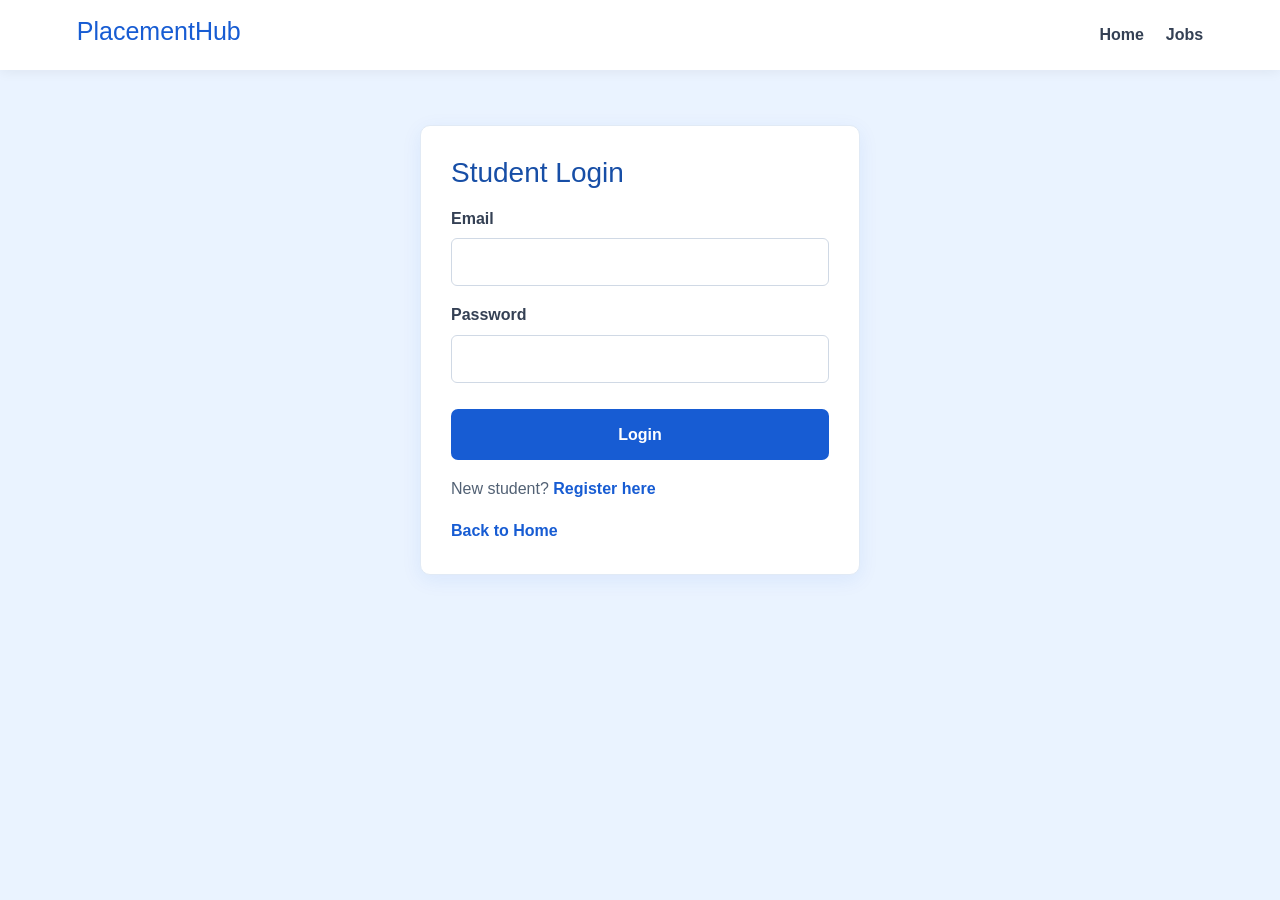
<file: placement-platform/src/main/resources/static/login.html>
<!DOCTYPE html>
<html lang="en">
<head>
    <meta charset="UTF-8">
    <meta name="viewport" content="width=device-width, initial-scale=1">
    <title>Student Login | PlacementHub</title>

    <link href="https://cdn.jsdelivr.net/npm/bootstrap@5.3.3/dist/css/bootstrap.min.css"
          rel="stylesheet">
    <link rel="stylesheet" href="style.css">
</head>

<body class="login-page">

<header>
    <h2>PlacementHub</h2>
    <nav>
        <a href="index.html">Home</a>
        <a href="index.html#jobs">Jobs</a>
    </nav>
</header>

<main class="container">
    <section class="login-card form-card">
        <h1 class="h3 mb-3">Student Login</h1>

        <form id="loginForm">
            <label for="email">Email</label>
            <input id="email" type="email"
                   autocomplete="email" required>

            <label for="password">Password</label>
            <input id="password" type="password"
                   autocomplete="current-password" required>

            <button id="loginButton" type="submit">
                Login
            </button>
        </form>

        <p id="message" role="status" aria-live="polite"></p>

        <p class="mt-3">
            New student?
            <a href="register.html">Register here</a>
        </p>

        <a href="index.html">Back to Home</a>
    </section>
</main>

<script>
    const form = document.getElementById("loginForm");
    const message = document.getElementById("message");
    const button = document.getElementById("loginButton");

    form.addEventListener("submit", async function(event) {
        event.preventDefault();

        const email = document.getElementById("email").value.trim();
        const password = document.getElementById("password").value;

        button.disabled = true;
        message.textContent = "Logging in...";

        try {
            const response = await fetch("/auth/login", {
                method: "POST",
                credentials: "same-origin",
                headers: {
                    "Content-Type": "application/json",
                    "Accept": "application/json"
                },
                body: JSON.stringify({
                    email: email,
                    password: password
                })
            });

            const result = await response.json();

            if (!response.ok) {
                throw new Error(result.message || "Invalid email or password");
            }

            if (!result.email) {
                throw new Error("Login response does not contain email.");
            }

            localStorage.setItem("studentEmail", result.email);
            localStorage.setItem("studentName", result.name || "");

            message.textContent = "Login successful! Opening dashboard...";

            window.location.href =
                "/dashboard.html?email=" +
                encodeURIComponent(result.email);

        } catch (error) {
            console.error("Login error:", error);
            message.textContent = error.message;
            button.disabled = false;
        }
    });
</script>

</body>
</html>
</file>
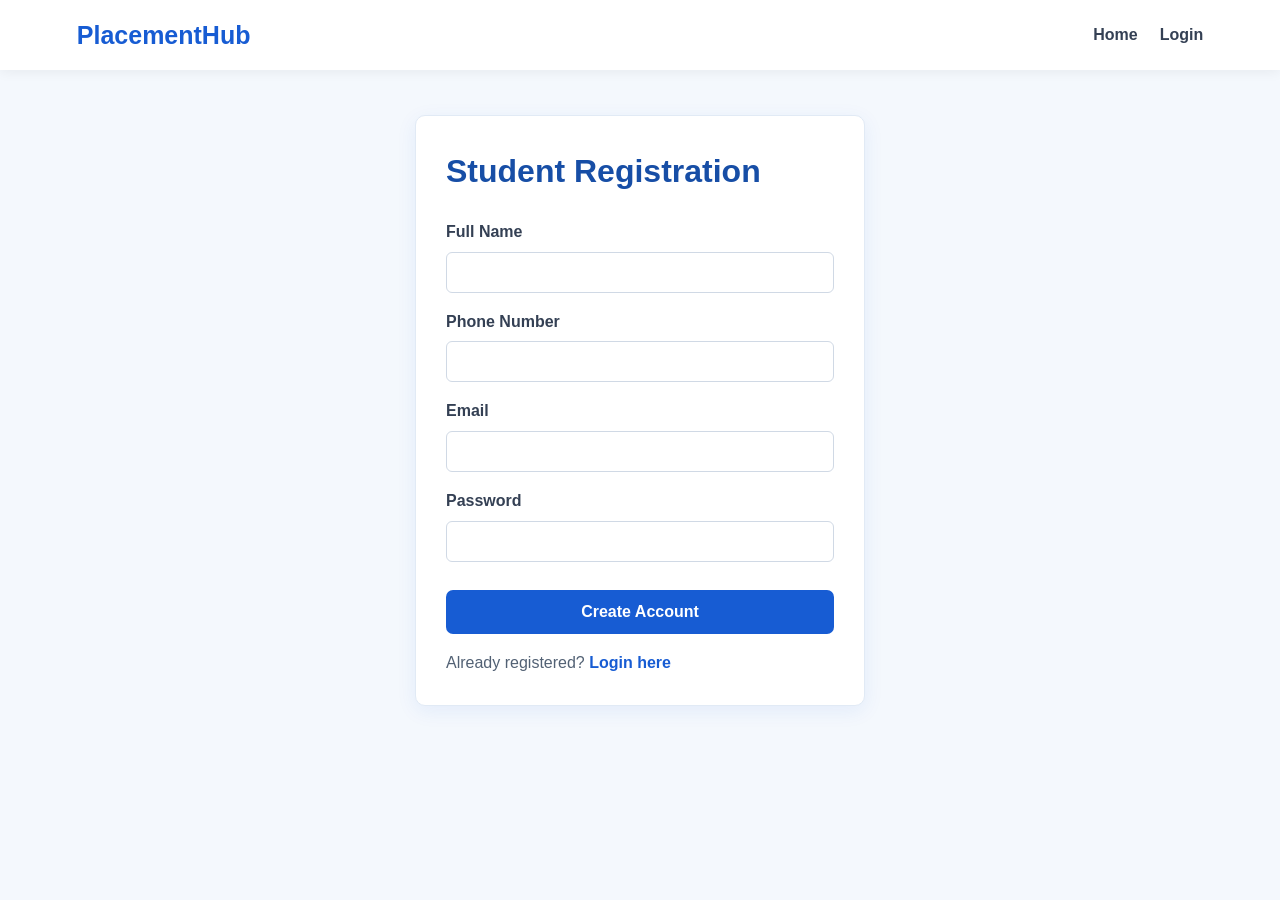
<file: placement-platform/src/main/resources/static/register.html>
<!DOCTYPE html>
<html lang="en">
<head>
    <meta charset="UTF-8">
    <meta name="viewport" content="width=device-width, initial-scale=1">
    <title>Student Registration | PlacementHub</title>
    <link rel="stylesheet" href="style.css">


</head>

<body>
<header>
    <h2>PlacementHub</h2>
    <nav>
        <a href="index.html">Home</a>
        <a href="login.html">Login</a>
    </nav>
</header>

<main class="register-card">
    <h1>Student Registration</h1>

    <form id="registerForm">
        <label for="name">Full Name</label>
        <input
                id="name"
                type="text"
                maxlength="100"
                required
        >
        <label for="phone">Phone Number</label>
<input
    id="phone"
    type="tel"
    maxlength="20"
    required
    >
        <label for="email">Email</label>
        <input
                id="email"
                type="email"
                autocomplete="email"
                required
        >

        <label for="password">Password</label>
        <input
                id="password"
                type="password"
                minlength="8"
                maxlength="72"
                autocomplete="new-password"
                required
        >

        <button id="registerButton" type="submit">
            Create Account
        </button>
    </form>

    <p id="message" role="status" aria-live="polite"></p>

    <p>
        Already registered?
        <a href="login.html">Login here</a>
    </p>
</main>

<script>
    const form = document.getElementById("registerForm");
    const message = document.getElementById("message");
    const button = document.getElementById("registerButton");

    form.addEventListener("submit", async function(event) {
        event.preventDefault();

        button.disabled = true;
        message.textContent = "Creating account...";

        try {
            const response = await fetch("/auth/register", {
                method: "POST",
                credentials: "same-origin",
                headers: {
                    "Content-Type": "application/json",
                    "Accept": "application/json"
                },
                body: JSON.stringify({
                    name: document.getElementById("name").value.trim(),
                    email: document.getElementById("email").value.trim(),
                    phone: document.getElementById("phone").value.trim(),
                    password: document.getElementById("password").value
                })
            });

            const responseText = await response.text();

            let result = {};

            try {
                result = responseText ? JSON.parse(responseText) : {};
            } catch (parseError) {
                console.error("Backend response:", responseText);

                message.textContent =
                    "HTTP Status: " + response.status +
                    " | Response: " + responseText.slice(0, 500);

                return;
            }

            if (!response.ok) {
                throw new Error(
                    typeof result === "string"
                        ? result
                        : result.message || "Registration failed. Please try again."
                );
            }

            message.textContent =
                "Account created successfully! Opening login page...";

            form.reset();

            setTimeout(function() {
                window.location.href = "/login.html";
            }, 1200);

        } catch (error) {
            message.textContent =
                error.message || "Could not connect to backend.";

            console.error("Registration error:", error);

        } finally {
            button.disabled = false;
        }
    });
</script>
</body>
</html>
</file>
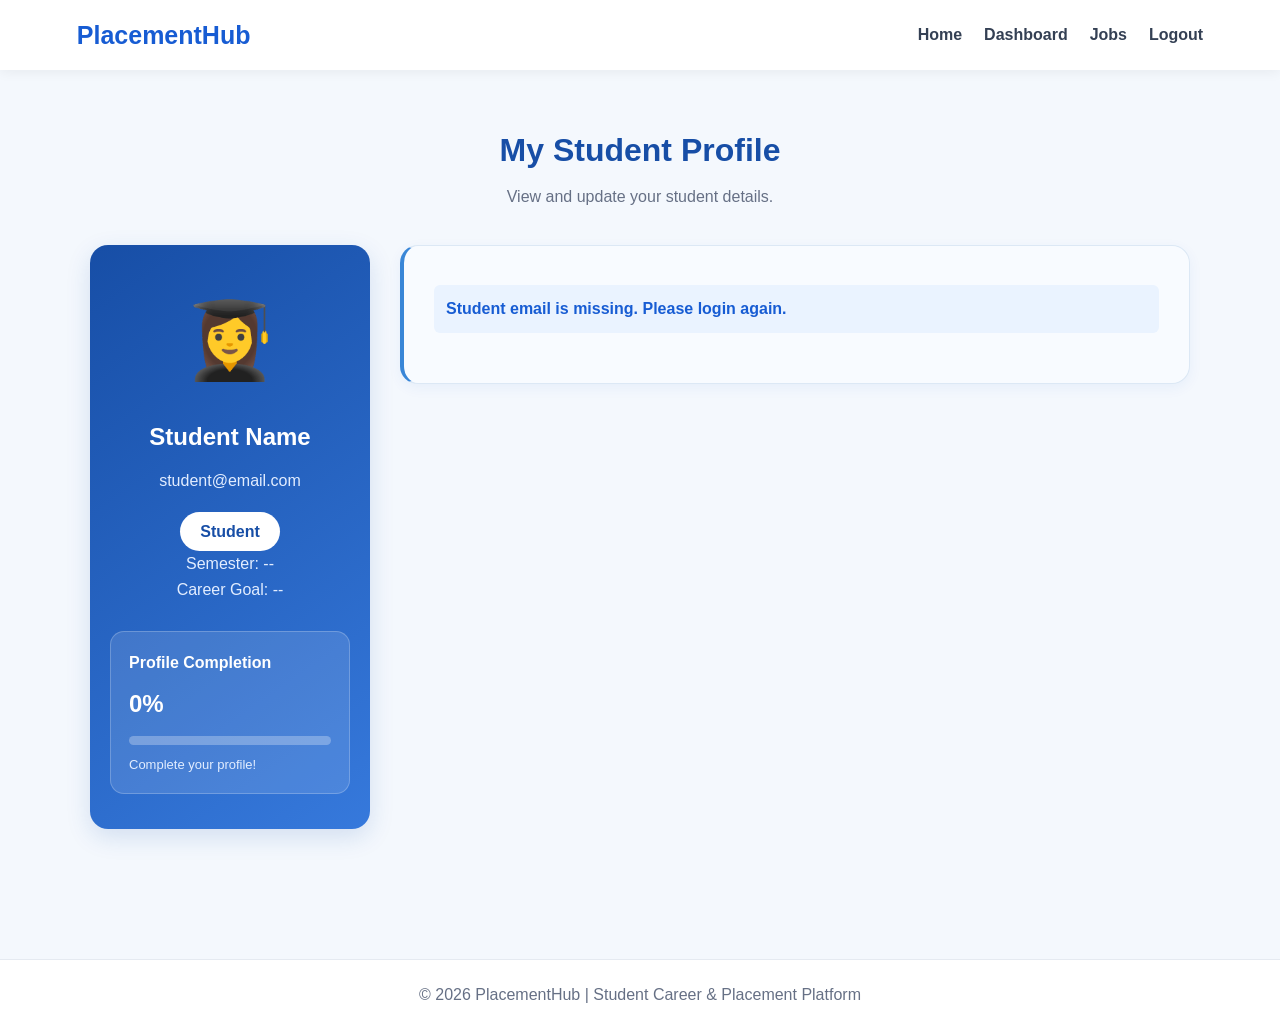
<file: placement-platform/src/main/resources/static/student-profile.html>
<!DOCTYPE html>
<html lang="en">

<head>
    <meta charset="UTF-8">
    <meta name="viewport" content="width=device-width, initial-scale=1.0">
    <title>Student Profile | PlacementHub</title>
    <link rel="stylesheet" href="style.css">
</head>

<body>

<header>
    <h2>PlacementHub</h2>

    <nav>
        <a href="index.html">Home</a>
        <a href="dashboard.html">Dashboard</a>
        <a href="index.html#jobs">Jobs</a>
        <a href="login.html" onclick="logout()">Logout</a>
    </nav>
</header>

<main class="jobs">

    <div class="section-heading">
        <h1>My Student Profile</h1>
        <p>View and update your student details.</p>
    </div>

    <section class="profile-layout">

        <!-- LEFT PROFILE CARD -->

        <div class="profile-sidebar">

            <div class="profile-avatar">👩‍🎓</div>

            <h2 id="profileName">Student Name</h2>

            <p id="profileEmail">student@email.com</p>

            <span class="profile-badge">Student</span>

            <p id="profileSemester">Semester: --</p>

            <p id="profileCareerGoal">Career Goal: --</p>

            <!-- PROFILE COMPLETION -->

            <div class="profile-completion">

                <h3>Profile Completion</h3>

                <h2 id="completionPercentage">0%</h2>

                <div class="completion-track">
                    <div id="completionFill"></div>
                </div>

                <p id="completionText">Complete your profile!</p>

            </div>

        </div>

        <!-- RIGHT PROFILE DETAILS -->

        <div class="profile-main">

            <article class="job-card profile-card">

                <p id="statusMessage">Loading profile...</p>

                <form id="profileForm">

                    <label for="name">Full Name</label>
                    <input id="name" type="text" required>

                    <label for="email">Email</label>
                    <input id="email" type="email" readonly>

                    <label for="phone">Phone</label>
                    <input id="phone" type="text" maxlength="10"
                           inputmode="numeric" placeholder="10 digit phone number">

                    <label for="semester">Current Semester</label>
                    <input id="semester" type="number" min="1" max="8">

                    <label for="careerGoal">Career Goal</label>
                    <input id="careerGoal" type="text">

                    <label for="skills">Skills</label>
                    <textarea id="skills" rows="3"
                              placeholder="Enter your skills"></textarea>

                    <button class="btn" type="submit">
                        Update Profile
                    </button>

                </form>

            </article>

        </div>

    </section>

</main>


<footer>
    <p>© 2026 PlacementHub | Student Career & Placement Platform</p>
</footer>


<script>
    const statusMessage = document.getElementById("statusMessage");
    const profileForm = document.getElementById("profileForm");

    const params = new URLSearchParams(window.location.search);

    const studentEmail =
        params.get("email") ||
        localStorage.getItem("studentEmail") ||
        sessionStorage.getItem("studentEmail");

    profileForm.hidden = true;


    // 1. PROFILE COMPLETION

    function updateProfileCompletion() {

        const fields = [
            document.getElementById("name").value.trim(),
            document.getElementById("phone").value.trim(),
            document.getElementById("semester").value.trim(),
            document.getElementById("careerGoal").value.trim(),
            document.getElementById("skills").value.trim()
        ];

        const completed = fields.filter(value => value !== "").length;

        const percentage = Math.round(
            (completed / fields.length) * 100
        );

        document.getElementById("completionPercentage").textContent =
            percentage + "%";

        document.getElementById("completionFill").style.width =
            percentage + "%";

        document.getElementById("completionText").textContent =
            percentage === 100
                ? "Your profile is complete!"
                : "Complete your profile!";
    }


    // 2. LIVE PROFILE COMPLETION

    const profileFields = [
        "name",
        "phone",
        "semester",
        "careerGoal",
        "skills"
    ];

    profileFields.forEach(function(id) {

        document.getElementById(id).addEventListener(
            "input",
            updateProfileCompletion
        );

    });


    // 3. UPDATE LEFT PROFILE CARD

    function updateProfileCard(student) {

        document.getElementById("profileName").textContent =
            student.name || student.fullName || "Student Name";

        document.getElementById("profileEmail").textContent =
            student.email || studentEmail;

        document.getElementById("profileSemester").textContent =
            "Semester: " + (student.semester || "--");

        document.getElementById("profileCareerGoal").textContent =
            "Career Goal: " + (student.careerGoal || "--");
    }


    // 4. LOAD STUDENT PROFILE

    async function loadProfile() {

        if (!studentEmail) {

            statusMessage.textContent =
                "Student email is missing. Please login again.";

            return;
        }

        try {

            const response = await fetch(
                "/students/email?email=" + encodeURIComponent(studentEmail),
                {
                    method: "GET",
                    credentials: "same-origin"
                }
            );

            const student = await response.json();

            if (!response.ok) {

                throw new Error(
                    student.message || "Unable to load profile."
                );
            }

            document.getElementById("name").value =
                student.name || student.fullName || "";

            document.getElementById("email").value =
                student.email || studentEmail;

            document.getElementById("phone").value =
                student.phone || "";

            document.getElementById("semester").value =
                student.semester || "";

            document.getElementById("careerGoal").value =
                student.careerGoal || "";

            document.getElementById("skills").value =
                student.skills || "";

            updateProfileCard(student);

            profileForm.hidden = false;

            updateProfileCompletion();

            statusMessage.textContent =
                "Profile loaded successfully.";

        } catch (error) {

            statusMessage.textContent =
                "Could not load profile: " + error.message;

        }
    }


    // 5. UPDATE STUDENT PROFILE

    profileForm.addEventListener("submit", async function(event) {

        event.preventDefault();

        if (!studentEmail) {

            statusMessage.textContent = "Please login again.";

            return;
        }

        const updatedStudent = {

            name: document.getElementById("name").value.trim(),

            phone: document.getElementById("phone").value.trim(),

            semester: document.getElementById("semester").value,

            careerGoal:
                document.getElementById("careerGoal").value.trim(),

            skills:
                document.getElementById("skills").value.trim()
        };

        try {

            const response = await fetch(
                "/students/update?email=" +
                encodeURIComponent(studentEmail),
                {
                    method: "PUT",

                    headers: {
                        "Content-Type": "application/json"
                    },

                    credentials: "same-origin",

                    body: JSON.stringify(updatedStudent)
                }
            );

            const result = await response.json();

            if (!response.ok) {

                throw new Error(
                    result.message || "Profile update failed."
                );
            }

            // UPDATE SIDEBAR

            updateProfileCard({
                ...updatedStudent,
                email: studentEmail
            });

            // UPDATE COMPLETION

            updateProfileCompletion();

            statusMessage.textContent =
                "Profile updated successfully!";

        } catch (error) {

            statusMessage.textContent =
                "Could not update profile: " + error.message;

        }

    });


    // 6. LOGOUT

    function logout() {

        localStorage.removeItem("studentEmail");
        localStorage.removeItem("studentName");

        sessionStorage.removeItem("studentEmail");
        sessionStorage.removeItem("studentName");

    }


    // 7. PAGE LOAD

    loadProfile();
</script>

</body>
</html>
</file>
<file: placement-platform/src/main/resources/static/style.css>
/* =================================
   1. GLOBAL STYLES
================================= */

* {
    margin: 0;
    padding: 0;
    box-sizing: border-box;
}

body {

    font-family: Arial, sans-serif;
    background: #f4f8fd;
    color: #26364a;
    line-height: 1.6;
}

a {
    text-decoration: none;
}

/* =================================
   2. COMMON NAVBAR
================================= */

header,
.navbar {
    width: 100%;
    min-height: 70px;
    padding: 15px 6%;
    background: #ffffff;
    display: flex;
    justify-content: space-between;
    align-items: center;
    gap: 20px;
    box-shadow: 0 2px 12px rgba(0, 0, 0, 0.06);
}

header h2,
.logo {
    color: #175cd3;
    font-size: 25px;
}

header nav,
.nav-links {
    display: flex;
    align-items: center;
    flex-wrap: wrap;
    gap: 22px;
}

header nav a,
.nav-links a {
    color: #344054;
    font-weight: 600;
    transition: color 0.2s ease;
}

header nav a:hover,
.nav-links a:hover {
    color: #175cd3;
}

/* =================================
   3. COMMON BUTTONS
================================= */

.btn {
    display: inline-block;
    padding: 11px 22px;
    background: #175cd3;
    color: #ffffff;
    border: none;
    border-radius: 6px;
    font-size: 15px;
    font-weight: 600;
    cursor: pointer;
    text-align: center;
    transition: background 0.2s ease;
}

.btn:hover {
    background: #1249a8;
}

.btn-light {
    background: #e8f1ff;
    color: #175cd3;
}

.btn-light:hover {
    background: #d6e6ff;
}

/* =================================
   4. COMMON INPUTS
================================= */

input,
textarea {
    width: 100%;
    padding: 11px 12px;
    margin: 7px 0 16px;
    border: 1px solid #d0d9e5;
    border-radius: 6px;
    font-size: 15px;
    font-family: Arial, sans-serif;
}

input:focus,
textarea:focus {
    outline: none;
    border-color: #175cd3;
    box-shadow: 0 0 0 3px rgba(23, 92, 211, 0.10);
}

label {
    display: block;
    font-weight: 600;
    color: #344054;
}

/* =================================
   5. COMMON FOOTER
================================= */

footer {
    padding: 22px 15px;
    background: #ffffff;
    color: #667085;
    text-align: center;
    border-top: 1px solid #e5eaf1;
    margin-top: 40px;
}

/* =================================
   6. SECTION HEADINGS
================================= */

.section-heading {
    text-align: center;
    margin-bottom: 30px;
}

.section-heading h1,
.section-heading h2 {
    color: #174ea6;
    margin-bottom: 8px;
}

.section-heading p {
    color: #667085;
}

/* =================================
   7. HERO SECTION
================================= */

.hero {
    padding: 75px 20px;
    text-align: center;
    background: linear-gradient(135deg, #eaf3ff, #f7fbff);
}

.hero h1 {
    color: #174ea6;
    font-size: 38px;
    margin: 15px 0;
}

.hero p {
    max-width: 650px;
    margin: 0 auto 22px;
    color: #526174;
}

.tag {
    color: #175cd3;
    font-size: 13px;
    font-weight: 700;
    letter-spacing: 1px;
}

/* =================================
   8. RESPONSIVE DESIGN
================================= */

@media (max-width: 768px) {

    header,
    .navbar {
        flex-direction: column;
        padding: 16px;
    }

    header nav,
    .nav-links {
        justify-content: center;
        gap: 14px;
    }

    .hero {
        padding: 50px 18px;
    }

    .hero h1 {
        font-size: 29px;
    }
}
/* =================================
   9. JOBS SECTION
================================= */

.jobs {
    max-width: 1150px;
    margin: 0 auto;
    padding: 55px 20px;
}

.job-container {
    display: grid;
    grid-template-columns: repeat(auto-fit, minmax(260px, 1fr));
    gap: 22px;
    margin-top: 25px;
}

.job-card {
    width: 100%;
    padding: 24px;
    background: #ffffff;
    border: 1px solid #e1eaf5;
    border-radius: 10px;
    box-shadow: 0 4px 14px rgba(23, 92, 211, 0.06);
}

.job-card h3 {
    color: #174ea6;
    margin-bottom: 12px;
}

.job-card p {
    color: #526174;
    margin-bottom: 12px;
}

/* =================================
   10. MY APPLICATIONS
================================= */

.applications-page {
    min-height: 65vh;
}

.application-card {
    max-width: 850px;
    margin: 0 auto;
    border-left: 4px solid #175cd3;
}

.application-card h3:last-of-type {
    display: inline-block;
    margin-top: 12px;
    padding: 6px 12px;
    background: #eaf3ff;
    color: #175cd3;
    border-radius: 5px;
}

/* =================================
   11. MOBILE CARDS
================================= */

@media (max-width: 600px) {
    .jobs {
        padding: 35px 15px;
    }

    .job-container {
        grid-template-columns: 1fr;
    }

    .job-card {
        padding: 18px;
    }
}
/* =================================
   12. LOGIN FORM
================================= */

.form-card {
    width: 100%;
    max-width: 440px;
    margin: 55px auto;
    padding: 30px;
    background: #ffffff;
    border: 1px solid #e1eaf5;
    border-radius: 10px;
    box-shadow: 0 5px 20px rgba(23, 92, 211, 0.08);
}

.form-card h1 {
    color: #174ea6;
    margin-bottom: 22px;
}

.form-card input {
    display: block;
}

.form-card button {
    width: 100%;
    margin-top: 10px;
}

.form-card p {
    margin-top: 15px;
    color: #526174;
}

.form-card a {
    color: #175cd3;
    font-weight: 600;
}
/* Student Login Page */

body.login-page {
    background: #eaf3ff !important;
    min-height: 100vh;
}

body.login-page .login-card {
    background: #ffffff !important;
}
/* Login Button Design */
.login-card button {
    width: 100%;
    padding: 13px;
    background: #175cd3;
    color: #ffffff;
    border: none;
    border-radius: 7px;
    font-size: 16px;
    font-weight: 600;
    cursor: pointer;
    transition: 0.3s ease;
}

.login-card button:hover {
    background: #1249a8;
    transform: translateY(-2px);
    box-shadow: 0 5px 12px rgba(23, 92, 211, 0.2);
}
/* REGISTER PAGE */
.register-card {
    width: 100%;
    max-width: 450px;
    margin: 45px auto;
    padding: 30px;
    background: #ffffff;
    border: 1px solid #e1eaf5;
    border-radius: 10px;
    box-shadow: 0 5px 20px rgba(23, 92, 211, 0.08);
}

.register-card h1 {
    color: #174ea6;
    margin-bottom: 22px;
}

.register-card label {
    display: block;
    margin: 12px 0 6px;
}

.register-card input {
    display: block;
}

.register-card button {
    width: 100%;
    margin-top: 12px;
    padding: 13px;
    background: #175cd3;
    color: #ffffff;
    border: none;
    border-radius: 7px;
    font-size: 16px;
    font-weight: 600;
    cursor: pointer;
    transition: 0.3s ease;
}

.register-card button:hover {
    background: #1249a8;
    transform: translateY(-2px);
}

.register-card button:disabled {
    opacity: 0.6;
    cursor: not-allowed;
    transform: none;
}

.register-card p {
    margin-top: 16px;
    color: #526174;
}

.register-card a {
    color: #175cd3;
    font-weight: 600;
}

#message {
    overflow-wrap: anywhere;
}

@media (max-width: 600px) {
    .register-card {
        width: auto;
        margin: 25px 15px;
        padding: 22px;
    }
}
/* STUDENT DASHBOARD */

.applications-section {
    max-width: 1150px;
    margin: 35px auto;
    padding: 28px;
    background: #ffffff;
    border: 1px solid #e1eaf5;
    border-radius: 10px;
    box-shadow: 0 4px 14px rgba(23, 92, 211, 0.06);
}

.applications-section h2 {
    color: #174ea6;
    margin-bottom: 8px;
}

.applications-section > p {
    color: #667085;
    margin-bottom: 18px;
}

#myApplications {
    display: grid;
    grid-template-columns: repeat(auto-fit, minmax(240px, 1fr));
    gap: 18px;
    margin-top: 22px;
}

#myApplications .job-card {
    margin: 0;
}

.dashboard-card {
    min-height: 180px;
}

@media (max-width: 600px) {
    .applications-section {
        margin: 20px 15px;
        padding: 20px;
    }

    #myApplications {
        grid-template-columns: 1fr;
    }
}
/* STUDENT PROFILE PAGE */

.profile-container {
    display: flex;
    justify-content: center;
    max-width: 750px;
    margin: 0 auto;
}

.profile-card {
    width: 100%;
    padding: 30px;
}

.profile-card #statusMessage {
    padding: 12px;
    margin-bottom: 20px;
    background: #eaf3ff;
    color: #175cd3;
    border-radius: 6px;
    font-weight: 600;
}

.profile-card label {
    margin-top: 12px;
}

.profile-card textarea {
    resize: vertical;
}

.profile-card button {
    width: 100%;
    margin-top: 12px;
}

@media (max-width: 600px) {
    .profile-card {
        padding: 20px;
    }
}

/* ADMIN LOGIN PAGE */

.admin-login-page {
    max-width: 500px;
    margin: 55px auto;
    padding: 30px;
    background: #ffffff;
    border: 1px solid #e1eaf5;
    border-radius: 10px;
    box-shadow: 0 5px 20px rgba(23, 92, 211, 0.08);
}

.admin-login-page h2 {
    color: #174ea6;
    margin-bottom: 8px;
}

.admin-login-page > p {
    color: #667085;
    margin-bottom: 20px;
}

.admin-login-card label {
    display: block;
    margin-top: 14px;
}

.admin-login-card input {
    display: block;
}

.admin-login-card button {
    width: 100%;
    margin-top: 12px;
}

.admin-login-card button:disabled {
    opacity: 0.6;
    cursor: not-allowed;
}

.admin-login-page > p:last-child {
    margin-top: 20px;
}

.admin-login-page a {
    color: #175cd3;
    font-weight: 600;
}

#loginMessage {
    overflow-wrap: anywhere;
}

@media (max-width: 600px) {
    .admin-login-page {
        margin: 25px 15px;
        padding: 22px;
    }
}
/* ADMIN APPLICATIONS DASHBOARD */

.admin-applications-page {
    max-width: 1200px;
    margin: 35px auto;
    padding: 25px;
}

.admin-applications-page > h2 {
    color: #174ea6;
    margin-bottom: 8px;
}

#applicationCount {
    color: #667085;
    margin-bottom: 25px;
}

/* Status Summary */
.status-summary {
    display: grid;
    grid-template-columns: repeat(3, 1fr);
    gap: 20px;
    margin: 25px 0;
}

.status-card {
    padding: 22px;
    background: #fff;
    border: 1px solid #e1eaf5;
    border-radius: 10px;
    box-shadow: 0 4px 12px rgba(23, 92, 211, 0.05);
}

.status-card h3 {
    color: #526174;
    font-size: 16px;
}

.status-card p {
    font-size: 28px;
    font-weight: 700;
    margin-top: 8px;
    color: #174ea6;
}

.pending-card { border-top: 4px solid #e5a000; }
.shortlisted-card { border-top: 4px solid #16a36a; }
.rejected-card { border-top: 4px solid #dc4545; }

/* Analytics */
.analytics-section {
    margin: 30px 0;
    padding: 25px;
    background: #fff;
    border: 1px solid #e1eaf5;
    border-radius: 10px;
}

.analytics-section h2 {
    color: #174ea6;
    margin-bottom: 20px;
}

.analytics-cards {
    display: grid;
    grid-template-columns: repeat(2, 1fr);
    gap: 20px;
}

.analytics-card {
    padding: 20px;
    background: #f1f6ff;
    border-radius: 8px;
}

.analytics-card p {
    color: #526174;
}

.analytics-card h3 {
    color: #175cd3;
    font-size: 26px;
    margin-top: 8px;
}

.analytics-chart {
    margin-top: 28px;
}

.analytics-chart h3 {
    color: #344054;
    margin-bottom: 20px;
}

.chart-row {
    margin-bottom: 18px;
}

.chart-label {
    display: flex;
    justify-content: space-between;
    margin-bottom: 7px;
    font-weight: 600;
    color: #526174;
}

.chart-track {
    width: 100%;
    height: 12px;
    background: #edf1f7;
    border-radius: 10px;
    overflow: hidden;
}

.chart-bar {
    height: 100%;
    border-radius: 10px;
}

.pending-bar { background: #e5a000; }
.shortlisted-bar { background: #16a36a; }
.rejected-bar { background: #dc4545; }

/* Export and Filters */
.export-section {
    margin: 25px 0;
}

.application-filters {
    display: grid;
    grid-template-columns: 2fr 1fr auto;
    gap: 12px;
    align-items: center;
    padding: 20px;
    background: #fff;
    border: 1px solid #e1eaf5;
    border-radius: 10px;
}

.application-filters input,
.application-filters select {
    width: 100%;
    padding: 11px;
    border: 1px solid #d0d9e5;
    border-radius: 6px;
}

.application-filters button {
    margin: 0;
}

#filterResultCount {
    margin: 20px 0;
    color: #667085;
}

/* Application Cards */
.admin-applications-list {
    display: grid;
    grid-template-columns: repeat(auto-fit, minmax(280px, 1fr));
    gap: 20px;
}

.admin-applications-list .job-card {
    padding: 22px;
}

.admin-applications-list .job-card h3 {
    color: #174ea6;
    margin-bottom: 15px;
}

.admin-applications-list .job-card p {
    overflow-wrap: anywhere;
    margin-bottom: 12px;
}

.admin-applications-list label {
    margin-top: 15px;
}

.admin-applications-list select {
    width: 100%;
    padding: 10px;
    margin: 8px 0;
    border: 1px solid #d0d9e5;
    border-radius: 6px;
}

.application-actions {
    display: flex;
    flex-wrap: wrap;
    align-items: center;
    gap: 12px;
    margin-top: 15px;
}

.status-save-btn {
    padding: 10px 17px;
    background: #175cd3;
    color: white;
    border: none;
    border-radius: 6px;
    cursor: pointer;
    font-weight: 600;
}

.status-save-btn:hover {
    background: #1249a8;
}

.status-save-btn:disabled {
    opacity: 0.6;
    cursor: not-allowed;
}

.application-actions a {
    color: #175cd3;
    font-weight: 600;
}

/* Responsive */
@media (max-width: 768px) {
    .admin-applications-page {
        padding: 18px;
        margin: 20px auto;
    }

    .status-summary {
        grid-template-columns: 1fr;
    }

    .application-filters {
        grid-template-columns: 1fr;
    }

    .analytics-cards {
        grid-template-columns: 1fr;
    }
}

@media (max-width: 480px) {
    .analytics-section {
        padding: 18px;
    }

    .status-card {
        padding: 18px;
    }

    .admin-applications-list {
        grid-template-columns: 1fr;
    }
}
/* HOMEPAGE DESIGN */

/* Navbar */
.navbar {
    position: sticky;
    top: 0;
    z-index: 100;
}

.nav-links a {
    font-size: 14px;
}

/* Job Search */
.job-search {
    display: flex;
    gap: 12px;
    max-width: 750px;
    margin: 25px auto;
    align-items: center;
}

.job-search input {
    flex: 1;
    margin: 0;
}

.job-search button {
    white-space: nowrap;
}

.result-count {
    text-align: center;
    color: #667085;
    margin: 15px 0 25px;
}

/* Add New Job */
.add-job-section {
    max-width: 750px;
    margin: 40px auto;
    padding: 28px;
    background: #ffffff;
    border: 1px solid #e1eaf5;
    border-radius: 10px;
    box-shadow: 0 4px 14px rgba(23, 92, 211, 0.06);
}

.add-job-section h2 {
    color: #174ea6;
    margin-bottom: 20px;
}

.add-job-section input,
.add-job-section textarea {
    display: block;
}

.add-job-section textarea {
    min-height: 100px;
    resize: vertical;
}

.add-job-section button {
    width: 100%;
}

#formMessage {
    margin-top: 12px;
    overflow-wrap: anywhere;
}

/* Career Section */
.career {
    padding: 65px 20px;
    text-align: center;
    background: linear-gradient(135deg, #eaf3ff, #f7fbff);
}

.career h2 {
    color: #174ea6;
    font-size: 28px;
    margin-bottom: 12px;
}

.career p {
    max-width: 650px;
    margin: 0 auto 22px;
    color: #526174;
}

/* Homepage Responsive */
@media (max-width: 600px) {
    .job-search {
        flex-direction: column;
        align-items: stretch;
    }

    .job-search input {
        width: 100%;
    }

    .add-job-section {
        margin: 30px 15px;
        padding: 20px;
    }

    .career {
        padding: 45px 18px;
    }

    .career h2 {
        font-size: 23px;
    }
}
/* MY APPLICATIONS PAGE */

.my-applications-page {
    min-height: 65vh;
}

.my-applications-list {
    display: grid;
    grid-template-columns: repeat(auto-fit, minmax(280px, 1fr));
    gap: 22px;
    margin-top: 30px;
}

.my-applications-list .application-card {
    width: 100%;
    padding: 24px;
    background: #ffffff;
    border: 1px solid #e1eaf5;
    border-left: 4px solid #175cd3;
    border-radius: 10px;
    box-shadow: 0 4px 14px rgba(23, 92, 211, 0.06);
}

.my-applications-list .application-card h3 {
    color: #174ea6;
    margin: 12px 0;
    font-size: 17px;
}

.my-applications-list .application-card p {
    color: #526174;
    margin: 10px 0;
    overflow-wrap: anywhere;
}

.my-applications-list .application-card hr {
    border: 0;
    border-top: 1px solid #e5eaf1;
    margin: 12px 0;
}

@media (max-width: 600px) {
    .my-applications-list {
        grid-template-columns: 1fr;
    }

    .my-applications-list .application-card {
        padding: 18px;
    }
}
/* JOBS PAGE - COMPACT DESIGN */

.jobs-page {
    max-width: 950px;
    min-height: 65vh;
    margin: 35px auto;
    padding: 25px;
}

.jobs-page .section-heading {
    margin-bottom: 25px;
}

.jobs-list {
    display: grid;
    grid-template-columns: repeat(2, minmax(0, 1fr));
    gap: 18px;
    max-width: 850px;
    margin: 0 auto;
}

.jobs-list .job-card {
    width: 100%;
    padding: 20px;
    background: #fff;
    border: 1px solid #e1eaf5;
    border-radius: 8px;
    box-shadow: 0 3px 12px rgba(23,92,211,.05);
}

.jobs-list .job-card h2 {
    color: #174ea6;
    font-size: 19px;
    margin-bottom: 12px;
}

.jobs-list .job-card p {
    color: #526174;
    font-size: 14px;
    margin-bottom: 9px;
    overflow-wrap: anywhere;
}

.jobs-list .job-card form {
    margin-top: 15px;
    padding: 14px;
    background: #f4f8fd;
    border-radius: 7px;
}

.jobs-list .job-card form button {
    width: 100%;
}

@media(max-width: 650px) {
    .jobs-page {
        margin: 20px auto;
        padding: 18px;
    }

    .jobs-list {
        grid-template-columns: 1fr;
    }
}
/* =================================
   ADMIN DASHBOARD HEADER
================================= */

.admin-applications-page {
    width: 100%;
}

body:has(.admin-applications-page) header {
    justify-content: flex-start;
    flex-wrap: wrap;
}

body:has(.admin-applications-page) header h1 {
    color: #175cd3;
    font-size: 25px;
    margin-right: auto;
}

body:has(.admin-applications-page) header p {
    color: #526174;
    font-weight: 600;
}

body:has(.admin-applications-page) header a {
    padding: 9px 15px;
    background: #e8f1ff;
    color: #175cd3;
    border-radius: 6px;
    font-size: 14px;
    font-weight: 600;
    transition: 0.2s ease;
}

body:has(.admin-applications-page) header a:hover {
    background: #d6e6ff;
}

/* Logout Button */

#adminLogoutBtn {
    padding: 9px 18px;
    background: #dc4545;
    color: #ffffff;
    border: none;
    border-radius: 6px;
    font-size: 14px;
    font-weight: 600;
    cursor: pointer;
    transition: 0.2s ease;
}

#adminLogoutBtn:hover {
    background: #bd3030;
}

/* Mobile Responsive */

@media (max-width: 768px) {

    body:has(.admin-applications-page) header {
        flex-direction: column;
        text-align: center;
        gap: 12px;
    }

    body:has(.admin-applications-page) header h1 {
        margin-right: 0;
    }

    body:has(.admin-applications-page) header a,
    #adminLogoutBtn {
        width: 100%;
        max-width: 250px;
        text-align: center;
    }
}
/* ADMIN DASHBOARD HEADER */

.admin-header {
    display: flex;
    flex-wrap: wrap;
    justify-content: flex-start;
    align-items: center;
    gap: 15px;
    background: #ffffff;
    padding: 18px 6%;
}

.admin-header h1 {
    color: #175cd3;
    font-size: 25px;
    margin-right: auto;
}

.admin-header p {
    color: #526174;
    font-weight: 600;
}

.admin-header a {
    padding: 9px 15px;
    background: #e8f1ff;
    color: #175cd3;
    border-radius: 6px;
    font-size: 14px;
    font-weight: 600;
}

.admin-header a:hover {
    background: #d6e6ff;
}

#adminLogoutBtn {
    padding: 9px 18px;
    background: #dc4545;
    color: white;
    border: none;
    border-radius: 6px;
    font-size: 14px;
    font-weight: 600;
    cursor: pointer;
}

#adminLogoutBtn:hover {
    background: #bd3030;
}

@media (max-width: 768px) {
    .admin-header {
        flex-direction: column;
        text-align: center;
    }

    .admin-header h1 {
        margin-right: 0;
    }

    .admin-header a,
    #adminLogoutBtn {
        width: 100%;
        max-width: 250px;
    }
}

/* ===== Admin Job Management ===== */

.admin-jobs-container {
    max-width: 1100px;
    margin: 40px auto;
    padding: 25px;
}

.admin-jobs-container h2 {
    color: #173b63;
    font-size: 28px;
    margin-bottom: 25px;
}

.admin-jobs-container h3 {
    color: #173b63;
    font-size: 21px;
    margin-bottom: 20px;
}

.admin-job-form,
.admin-all-jobs {
    background: #ffffff;
    padding: 25px;
    margin-bottom: 30px;
    border: 1px solid #dce8f5;
    border-radius: 8px;
}

#addJobForm {
    display: grid;
    grid-template-columns: 1fr 1fr;
    gap: 15px;
}

#addJobForm input,
#addJobForm textarea {
    width: 100%;
    padding: 13px;
    border: 1px solid #cbd9e8;
    border-radius: 5px;
    font-size: 15px;
    box-sizing: border-box;
    font-family: Arial, sans-serif;
}

#addJobForm textarea {
    min-height: 100px;
    resize: vertical;
}

#addJobForm input:focus,
#addJobForm textarea:focus {
    outline: none;
    border-color: #3986d7;
}

#addJobForm button {
    background: #2476c7;
    color: white;
    padding: 12px 25px;
    border: none;
    border-radius: 5px;
    cursor: pointer;
    font-size: 15px;
    font-weight: 600;
}

#addJobForm button:hover {
    background: #185b9e;
}

#jobMessage {
    margin-top: 15px;
    color: #21834a;
    font-weight: 600;
}

/* Job Cards */

#jobsContainer {
    display: grid;
    grid-template-columns: repeat(2, 1fr);
    gap: 20px;
}

.job-card {
    padding: 20px;
    border: 1px solid #dce8f5;
    border-left: 4px solid #3986d7;
    border-radius: 6px;
    background: #f8fbff;
}

.job-card h4 {
    color: #173b63;
    font-size: 19px;
    margin-bottom: 12px;
}

.job-card p {
    color: #4b5563;
    margin: 9px 0;
    line-height: 1.5;
}

.job-card button {
    padding: 9px 18px;
    margin: 12px 8px 0 0;
    border: none;
    border-radius: 4px;
    background: #2476c7;
    color: white;
    cursor: pointer;
}

.job-card button:last-child {
    background: #dc4545;
}

.job-card button:hover {
    opacity: 0.85;
}

/* Mobile Responsive */

@media (max-width: 650px) {
    .admin-jobs-container {
        padding: 15px;
        margin: 20px auto;
    }

    #addJobForm,
    #jobsContainer {
        grid-template-columns: 1fr;
    }

    .admin-job-form,
    .admin-all-jobs {
        padding: 18px;
    }
}
/* =================================
   STUDENT CODING PROGRESS DESIGN
================================= */

.coding-progress-bar {
    max-width: 100%;
    margin-top: 25px;
    padding: 28px;
    background: linear-gradient(135deg, #ffffff, #edf5ff);
    border: 1px solid #d8e8fa;
    border-radius: 14px;
    box-shadow: 0 6px 20px rgba(23, 92, 211, 0.08);
}

.coding-progress-bar h3 {
    color: #174ea6;
    font-size: 20px;
    margin-bottom: 12px;
}

#progressPercentage {
    color: #175cd3;
    font-size: 34px;
    font-weight: 700;
    margin-bottom: 15px;
}

.progress-track {
    width: 100%;
    height: 16px;
    background: #dce8f5;
    border-radius: 20px;
    overflow: hidden;
}

.progress-fill {
    width: 0%;
    height: 100%;
    background: linear-gradient(90deg, #175cd3, #36a3f7);
    border-radius: 20px;
    transition: width 1s ease-in-out;
}

.coding-progress-bar p {
    color: #526174;
    margin-top: 14px;
    font-size: 14px;
}

/* Mobile Responsive */

@media (max-width: 600px) {

    .coding-progress-bar {
        padding: 20px;
    }

    #progressPercentage {
        font-size: 29px;
    }

    .progress-track {
        height: 13px;
    }
}
/* MODERN CODING STATISTICS CARDS */

.coding-stat-card {
    position: relative;
    overflow: hidden;
    padding: 32px;
    border: 1px solid #dce9fa;
    border-radius: 20px;
    background: linear-gradient(145deg, #ffffff, #f1f6ff);
    box-shadow: 0 8px 25px rgba(23,92,211,0.10);
    transition: transform 0.3s ease, box-shadow 0.3s ease;
}

.coding-stat-card:hover {
    transform: translateY(-6px);
    box-shadow: 0 12px 28px rgba(23, 92, 211, 0.14);
}

.stat-icon {
    width: 48px;
    height: 48px;
    display: flex;
    align-items: center;
    justify-content: center;
    background: #e4efff;
    border-radius: 12px;
    font-size: 25px;
    margin-bottom: 16px;
}

.coding-stat-card h3 {
    color: #526174;
    font-size: 16px;
}

.coding-stat-card h2 {
    font-size: 34px;
    margin: 12px 0;
    color: #175cd3;
    font-weight: 800;
}

.solved-card h2 {
    color: #16a36a;
}

.remaining-card h2 {
    color: #e69a24;
}

.coding-stat-card p {
    color: #718096;
    font-size: 14px;
}
/* =================================
   GREEN CODING PROGRESS DESIGN
================================= */

.coding-progress-bar {
    max-width: 100%;
    margin-top: 25px;
    padding: 28px;
    background: linear-gradient(135deg, #ffffff, #f0fdf4);
    border: 1px solid #bbf7d0;
    border-radius: 16px;
    box-shadow: 0 6px 20px rgba(22, 163, 74, 0.08);
}

.coding-progress-bar h3 {
    color: #166534;
    font-size: 20px;
    margin-bottom: 12px;
}

#progressPercentage {
    color: #16a34a;
    font-size: 34px;
    font-weight: 700;
    margin-bottom: 15px;
}

.progress-track {
    width: 100%;
    height: 16px;
    background: #dcfce7;
    border-radius: 20px;
    overflow: hidden;
}

.progress-fill {
    width: 0%;
    height: 100%;
    background: linear-gradient(90deg, #22c55e, #15803d);
    border-radius: 20px;
    transition: width 1s ease-in-out;
}

.coding-progress-bar p {
    color: #4b6352;
    margin-top: 14px;
    font-size: 14px;
}

@media (max-width: 600px) {
    .coding-progress-bar {
        padding: 20px;
    }

    #progressPercentage {
        font-size: 29px;
    }

    .progress-track {
        height: 13px;
    }
}
/* =================================
   FEATURED CODING CHALLENGE
================================= */

.practice-feature-section {
    margin: 35px 0;
}

.practice-feature-card {
    position: relative;
    overflow: hidden;
    display: flex;
    align-items: center;
    justify-content: space-between;
    gap: 35px;
    padding: 45px;
    border-radius: 24px;
    background: linear-gradient(120deg, #123d83, #1765c5, #278ce5);
    box-shadow: 0 12px 30px rgba(23, 92, 211, 0.20);
    color: white;
    transition:transform 0.3s ease, box-shadow 0.3s ease;
}
.practice-feature-card:hover {
    transform: translateY(-4px);
    box-shadow: 0 18px 38px rgba(23, 92, 211, 0.25);
}


.practice-feature-content {
    max-width: 620px;
    position: relative;
    z-index: 2;
}

.practice-label {
    display: inline-block;
    background: rgba(255,255,255,0.16);
    padding: 8px 14px;
    border-radius: 30px;
    font-size: 12px;
    font-weight: 700;
    letter-spacing: 1px;
}

.practice-feature-content h2 {
    color: white;
    font-size: 30px;
    line-height: 1.35;
    margin: 20px 0 12px;
}

.practice-feature-content p {
    color: #e1edff;
    font-size: 15px;
    line-height: 1.8;
}

.practice-start-btn {
    display: inline-flex;
    align-items: center;
    gap: 15px;
    margin-top: 22px;
    padding: 13px 24px;
    background: white;
    color: #175cd3;
    border-radius: 9px;
    text-decoration: none;
    font-weight: 700;
    transition: 0.3s ease;
}

.practice-start-btn:hover {
    background: #e8f1ff;
    transform: translateY(-3px);
}

.practice-start-btn span {
    font-size: 20px;
}

.practice-visual {
    position: relative;
    width: 190px;
    height: 190px;
    min-width: 190px;
    display: flex;
    align-items: center;
    justify-content: center;
    background: rgba(255,255,255,0.12);
    border: 1px solid rgba(255,255,255,0.2);
    border-radius: 50%;
}

.code-icon {
    position: absolute;
    top: 22px;
    right: 20px;
    font-size: 30px;
    font-weight: bold;
    color: #bde0ff;
}

.code-symbol {
    font-size: 85px;
}

.floating-star {
    position: absolute;
    bottom: 20px;
    left: 18px;
    font-size: 32px;
    color: #ffe58a;
}

@media (max-width: 600px) {

    .practice-feature-card {
        padding: 26px;
        flex-direction: column;
        align-items: flex-start;
    }

    .practice-feature-content h2 {
        font-size: 24px;
    }

    .practice-visual {
        width: 130px;
        height: 130px;
        min-width: 130px;
        align-self: center;
    }

    .code-symbol {
        font-size: 60px;
    }
}
/* STUDENT DASHBOARD WELCOME SECTION */

.dashboard-hero {
    min-height: 280px;
    padding: 45px 8%;
    display: flex;
    align-items: center;
    justify-content: space-between;
    gap: 30px;
    box-sizing: border-box;
}

.welcome-content {
    max-width: 750px;
}

.welcome-content .tag {
    display: inline-block;
    margin-bottom: 15px;
}

.welcome-content h1 {
    font-size: 36px;
    margin-bottom: 15px;
}

.welcome-content p {
    font-size: 16px;
    line-height: 1.7;
}

.welcome-icon {
    font-size: 75px;
    flex-shrink: 0;
}

@media (max-width: 600px) {
    .dashboard-hero {
        min-height: auto;
        padding: 40px 20px;
        flex-direction: column;
        text-align: center;
    }

    .welcome-content h1 {
        font-size: 27px;
    }

    .welcome-icon {
        font-size: 55px;
    }
}
/* MY DASHBOARD CARDS - IMPROVED DESIGN */

.jobs .job-container > .job-card {
    min-height: 190px;
    padding: 28px;
    border-radius: 18px;
    border: 1px solid #dce9fa;
    background: linear-gradient(145deg, #ffffff, #f2f7ff);
    box-shadow: 0 6px 20px rgba(23, 92, 211, 0.08);
    transition: all 0.3s ease;
}

.jobs .job-container > .job-card:hover {
    transform: translateY(-6px);
    box-shadow: 0 14px 28px rgba(23, 92, 211, 0.15);
    border-color: #9fc5ff;
}

@media (max-width: 600px) {
    .dashboard-card {
        min-height: 160px;
        padding: 22px;
    }
}
/* STUDENT NAVBAR IMPROVEMENT */

.navbar {
    padding: 16px 5%;
    box-shadow: 0 4px 18px rgba(23, 92, 211, 0.08);
    background: #ffffff;
}

.nav-links {
    display: flex;
    align-items: center;
    gap: 25px;
}

.nav-links a {
    font-size: 14px;
    font-weight: 600;
    transition: color 0.3s ease;
}

.nav-links a:hover {
    color: #175cd3;
}

@media (max-width: 600px) {
    .navbar {
        padding: 14px 18px;
    }

    .nav-links {
        gap: 12px;
        flex-wrap: wrap;
    }
}
/* MY APPLICATIONS - MODERN DESIGN */

.applications-section {
    border-radius: 18px;
    border: 1px solid #e0eaff;
    box-shadow: 0 8px 25px rgba(23, 92, 211, 0.08);
}

.applications-section h2 {
    font-size: 25px;
}

#myApplications .job-card {
    border-radius: 14px;
    border: 1px solid #e3edfa;
    box-shadow: 0 5px 16px rgba(23, 92, 211, 0.07);
    transition: all 0.3s ease;
}

#myApplications .job-card:hover {
    transform: translateY(-5px);
    box-shadow: 0 12px 24px rgba(23, 92, 211, 0.13);
}
/* MY DASHBOARD - PROFESSIONAL CARDS */

.jobs .job-container > .job-card {
    border: 1px solid #e1eaf5;
    border-radius: 18px;
    background: linear-gradient(145deg, #ffffff, #f5f8ff);
    box-shadow: 0 6px 20px rgba(23, 92, 211, 0.07);
    transition: all 0.3s ease;
}

.jobs .job-container > .job-card:hover {
    transform: translateY(-6px);
    border-color: #a9caff;
    box-shadow: 0 14px 28px rgba(23, 92, 211, 0.13);
}

.jobs .job-container > .job-card h3 {
    color: #174ea6;
    margin-bottom: 12px;
}

.jobs .job-container > .job-card p {
    line-height: 1.7;
    color: #667085;
}

.jobs .job-container > .job-card .btn {
    display: inline-block;
    margin-top: 12px;
}
/* FINAL STUDENT DASHBOARD RESPONSIVE DESIGN */

@media (max-width: 768px) {

    .dashboard-hero {
        padding: 30px 20px;
    }

    .practice-feature-card {
        padding: 25px;
        gap: 20px;
    }

    .jobs .job-container {
        grid-template-columns: repeat(2, 1fr);
    }

    .applications-section {
        margin: 20px;
        padding: 22px;
    }
}

@media (max-width: 480px) {

    .jobs .job-container {
        grid-template-columns: 1fr;
    }

    .practice-feature-card {
        align-items: center;
        text-align: center;
    }

    .welcome-content h1 {
        font-size: 25px;
    }

    footer p {
        font-size: 12px;
    }
}
/* MY DASHBOARD CARDS */

.dashboard-links .job-container {
    display: grid;
    grid-template-columns: repeat(2, 1fr);
    gap: 25px;
}

.dashboard-links .job-card {
    min-height: 190px;
    padding: 28px;
    border: 1px solid #dce9fa;
    border-radius: 18px;
    background: linear-gradient(145deg, #ffffff, #f2f7ff);
    box-shadow: 0 6px 20px rgba(23, 92, 211, 0.10);
    transition: 0.3s ease;
}

.dashboard-links .job-card:hover {
    transform: translateY(-6px);
    box-shadow: 0 14px 28px rgba(23, 92, 211, 0.16);
}

.dashboard-links .job-card h3 {
    font-size: 21px;
    color: #123d83;
    margin-bottom: 12px;
}

.dashboard-links .job-card p {
    color: #64748b;
    line-height: 1.6;
}

.dashboard-links .job-card .btn {
    display: inline-block;
    margin-top: 15px;
}

@media (max-width: 600px) {
    .dashboard-links .job-container {
        grid-template-columns: 1fr;
    }
}
/* MY DASHBOARD - FOUR CARDS */

.dashboard-links .job-container {
    display: grid !important;
    grid-template-columns: repeat(2, minmax(0, 1fr)) !important;
    gap: 25px;
}

.dashboard-links .job-card {
    min-width: 0;
    min-height: 190px;
}

/* MOBILE VIEW */
@media (max-width: 600px) {
    .dashboard-links .job-container {
        grid-template-columns: 1fr !important;
    }
}
/* MY DASHBOARD CARD DESIGN */

.dashboard-links .job-card {
    background: linear-gradient(145deg, #ffffff, #f0f6ff);
    border: 1px solid #dce9fa;
    border-radius: 18px;
    padding: 28px;
    box-shadow: 0 6px 20px rgba(23, 92, 211, 0.10);
    transition: all 0.3s ease;
}

.dashboard-links .job-card:hover {
    transform: translateY(-6px);
    box-shadow: 0 14px 28px rgba(23, 92, 211, 0.16);
}

.dashboard-links .job-card h3 {
    color: #123d83;
    font-size: 21px;
}

.dashboard-links .job-card p {
    color: #64748b;
    line-height: 1.6;
}

.dashboard-links .job-card .btn {
    display: inline-block;
    margin-top: 15px;
}
/* STUDENT PROFILE LAYOUT */

.profile-layout {
    display: grid;
    grid-template-columns: 280px 1fr;
    gap: 30px;
    max-width: 1100px;
    margin: 35px auto;
    align-items: start;
}

/* LEFT PROFILE CARD */

.profile-sidebar {
    background: linear-gradient(145deg, #174ea6, #3679dc);
    color: white;
    padding: 35px 20px;
    border-radius: 18px;
    text-align: center;
    box-shadow: 0 8px 25px rgba(23, 78, 166, 0.15);
}

.profile-avatar {
    font-size: 75px;
    margin-bottom: 18px;
}

.profile-sidebar h2 {
    margin-bottom: 12px;
    color: white;
}

.profile-sidebar p {
    color: #e2edff;
    overflow-wrap: anywhere;
}

.profile-badge {
    display: inline-block;
    margin-top: 18px;
    padding: 7px 20px;
    background: white;
    color: #174ea6;
    border-radius: 20px;
    font-weight: bold;
}

/* RIGHT DETAILS CARD */

.profile-main .profile-card {
    padding: 30px;
    border-radius: 18px;
}

.profile-main label {
    display: block;
    margin-top: 15px;
    font-weight: 600;
    color: #174ea6;
}

.profile-main input,
.profile-main textarea {
    width: 100%;
    margin-top: 7px;
    padding: 12px;
    border: 1px solid #dce5f1;
    border-radius: 8px;
    box-sizing: border-box;
}

.profile-main input:focus,
.profile-main textarea:focus {
    outline: none;
    border-color: #3679dc;
}

/* MOBILE RESPONSIVE */

@media (max-width: 700px) {
    .profile-layout {
        grid-template-columns: 1fr;
        margin: 20px 10px;
    }
}

/* PROFILE COMPLETION */
.profile-completion {
    margin-top: 28px;
    padding: 18px;
    background: rgba(255, 255, 255, 0.12);
    border: 1px solid rgba(255, 255, 255, 0.22);
    border-radius: 14px;
    text-align: left;
}

.profile-completion h3 {
    color: #fff;
    font-size: 16px;
    margin-bottom: 10px;
}

.profile-completion h2 {
    color: #fff;
    margin: 8px 0 12px;
}

.completion-track {
    width: 100%;
    height: 9px;
    background: rgba(255, 255, 255, 0.28);
    border-radius: 20px;
    overflow: hidden;
}

#completionFill {
    width: 0%;
    height: 100%;
    background: #fff;
    border-radius: 20px;
    transition: width 0.35s ease;
}

.profile-completion p {
    color: #e2edff;
    font-size: 13px;
    margin-top: 10px;
}
/* =================================
   ADMIN LOGIN - DESIGN IMPROVEMENT
================================= */

body:has(.admin-login-page) {
    background: linear-gradient(135deg, #edf4ff, #f8fbff);
    min-height: 100vh;
}

/* Admin login container */
.admin-login-page {
    max-width: 480px;
    margin: 55px auto;
    padding: 35px;
    background: #ffffff;
    border: 1px solid #e1eaf5;
    border-radius: 16px;
    box-shadow: 0 12px 35px rgba(23, 92, 211, 0.10);
}

/* Heading */
.admin-login-page h2 {
    font-size: 28px;
    color: #174ea6;
    margin-bottom: 8px;
}

/* Subtitle */
.admin-login-page > p:first-of-type {
    color: #667085;
    font-size: 14px;
    margin-bottom: 25px;
}

/* Labels */
.admin-login-card label {
    display: block;
    margin: 15px 0 6px;
    color: #344054;
    font-weight: 600;
}

/* Inputs */
.admin-login-card input {
    width: 100%;
    padding: 13px;
    margin: 6px 0 16px;
    border: 1px solid #d0d9e5;
    border-radius: 8px;
    background: #ffffff;
    transition: 0.2s ease;
}

.admin-login-card input:focus {
    border-color: #175cd3;
    box-shadow: 0 0 0 3px rgba(23, 92, 211, 0.10);
    outline: none;
}

/* Login button */
.admin-login-card button {
    width: 100%;
    padding: 13px;
    margin-top: 12px;
    border-radius: 8px;
    font-size: 16px;
}

/* Back to home */
.admin-login-page > p:last-child {
    margin-top: 22px;
    text-align: center;
}

.admin-login-page > p:last-child a {
    color: #175cd3;
    font-weight: 600;
}

/* Mobile */
@media (max-width: 600px) {
    .admin-login-page {
        margin: 25px 15px;
        padding: 24px;
    }

    .admin-login-page h2 {
        font-size: 24px;
    }
}
</file>
<file: placement-platform/src/main/resources/static/coding-questions.css>
/* ==============================
   GLOBAL DESIGN
================================ */

* {
    margin: 0;
    padding: 0;
    box-sizing: border-box;
}

body {
    background: #050509;
    color: #f5f5f5;
    font-family: 'Segoe UI', Arial, sans-serif;
}

/* ==============================
   NAVBAR
================================ */

.navbar {
    height: 75px;
    padding: 0 8%;
    display: flex;
    align-items: center;
    justify-content: space-between;
    background: rgba(10, 10, 18, 0.95);
    border-bottom: 1px solid #252039;
    box-shadow: 0 5px 25px rgba(124, 58, 237, 0.08);
}

.nav-brand {
    display: flex;
    align-items: center;
    gap: 12px;
}

.nav-brand h2 {
    font-size: 21px;
    letter-spacing: 0.5px;
}

.brand-icon {
    color: #00e5ff;
    font-size: 30px;
    font-weight: bold;
}

.dashboard-btn {
    text-decoration: none;
    color: #ddd;
    padding: 10px 19px;
    border: 1px solid #39304f;
    border-radius: 9px;
    transition: 0.3s;
}

.dashboard-btn:hover {
    color: white;
    background: #7c3aed;
    border-color: #7c3aed;
    box-shadow: 0 0 18px rgba(124, 58, 237, 0.4);
}

/* ==============================
   MAIN CODING SECTION
================================ */

.coding-section {
    padding: 55px 8%;
    min-height: 100vh;
    background:
            radial-gradient(ellipse at top left, rgba(124, 58, 237, 0.13), transparent 38%),
            #050509;
}

.hero-section {
    padding: 45px 35px;
    margin-bottom: 55px;
    border: 1px solid #30244b;
    border-radius: 20px;
    background: linear-gradient(
            120deg,
            #151023,
            #0c1020,
            #10101b
    );
    box-shadow: 0 12px 40px rgba(124, 58, 237, 0.12);
}

.hero-tag {
    display: inline-block;
    color: #00e5ff;
    font-size: 12px;
    font-weight: bold;
    letter-spacing: 2px;
    margin-bottom: 18px;
}

.hero-section h1 {
    font-size: clamp(30px, 4vw, 46px);
    line-height: 1.25;
    margin-bottom: 18px;
}

.hero-section h1 span {
    display: block;
    background: linear-gradient(90deg, #00e5ff, #a78bfa);
    -webkit-background-clip: text;
    background-clip: text;
    color: transparent;
}

.hero-section p {
    color: #a4a1b5;
    font-size: 16px;
    line-height: 1.8;
    max-width: 650px;
}

/* ==============================
   SECTION HEADING
================================ */

.section-heading {
    margin-bottom: 25px;
}

.section-heading h2 {
    font-size: 25px;
    color: #ffffff;
    margin-bottom: 9px;
}

.section-heading p {
    color: #9290a1;
}

/* ==============================
   SEARCH AND FILTER
================================ */

.filter-section {
    display: flex;
    gap: 15px;
    margin-bottom: 35px;
}

.filter-section input,
.filter-section select {
    padding: 15px 18px;
    background: #101019;
    color: white;
    border: 1px solid #302c42;
    border-radius: 10px;
    outline: none;
    font-size: 14px;
    transition: 0.3s;
}

.filter-section input {
    width: 350px;
}

.filter-section select {
    min-width: 180px;
    cursor: pointer;
}

.filter-section input:focus,
.filter-section select:focus {
    border-color: #00e5ff;
    box-shadow: 0 0 14px rgba(0, 229, 255, 0.12);
}

/* ==============================
   QUESTION CARDS
================================ */

#questionList {
    display: grid;
    grid-template-columns: repeat(auto-fit, minmax(280px, 1fr));
    gap: 24px;
}

.question-card {
    padding: 26px;
    background: linear-gradient(145deg, #12121d, #0b0b12);
    border: 1px solid #29263a;
    border-radius: 16px;
    transition: 0.3s ease;
}

.question-card:hover {
    transform: translateY(-6px);
    border-color: #8050e8;
    box-shadow: 0 12px 30px rgba(124, 58, 237, 0.16);
}

.question-card h3 {
    color: white;
    font-size: 21px;
    margin-bottom: 14px;
}

.question-card p {
    color: #a3a1b0;
    line-height: 1.7;
    margin-bottom: 15px;
}

.question-meta {
    display: flex;
    gap: 10px;
    flex-wrap: wrap;
    margin-top: 18px;
}

.question-badge {
    padding: 7px 13px;
    border-radius: 20px;
    font-size: 12px;
    background: #1b1928;
    color: #00e5ff;
    border: 1px solid #353047;
}

.difficulty-easy {
    color: #4ade80;
}

.difficulty-medium {
    color: #facc15;
}

.difficulty-hard {
    color: #fb7185;
}

/* ==============================
   VIEW DETAILS BUTTON
================================ */

.view-details-btn {
    margin-top: 22px;
    padding: 11px 21px;
    background: linear-gradient(90deg, #7c3aed, #5b21b6);
    color: white;
    border: none;
    border-radius: 8px;
    font-weight: 600;
    cursor: pointer;
    transition: 0.3s;
}

.view-details-btn:hover {
    background: linear-gradient(90deg, #00bcd4, #7c3aed);
    transform: translateY(-2px);
    box-shadow: 0 5px 18px rgba(124, 58, 237, 0.3);
}

/* ==============================
   QUESTION DETAILS
================================ */

.question-details {
    margin-top: 23px;
    padding-top: 20px;
    border-top: 1px solid #302c42;
}

.question-details h4 {
    color: #00e5ff;
    margin: 16px 0 10px;
}

.question-details pre {
    background: #07070d;
    color: #4ade80;
    padding: 16px;
    border-radius: 9px;
    border: 1px solid #29263a;
    white-space: pre-wrap;
    overflow-wrap: anywhere;
}

/* ==============================
   SOLVE SECTION
================================ */

.solve-section {
    margin: 40px 8%;
    padding: 35px;
    background: linear-gradient(145deg, #12121d, #090911);
    border: 1px solid #302c42;
    border-radius: 18px;
    box-shadow: 0 12px 35px rgba(124, 58, 237, 0.10);
}

.solve-section h2 {
    color: #00e5ff;
    margin-bottom: 20px;
}

.solve-section label {
    display: block;
    color: #e7e5f0;
    margin: 18px 0 10px;
    font-weight: 500;
}

.solve-section select {
    width: 100%;
    padding: 13px;
    background: #171722;
    color: white;
    border: 1px solid #39344e;
    border-radius: 8px;
    margin-bottom: 15px;
}

/* ==============================
   CODE EDITOR
================================ */

#codeEditor,
#stdinInput {
    width: 100%;
    padding: 18px;
    background: #07070d;
    color: #4ade80;
    border: 1px solid #343047;
    border-radius: 10px;
    font-family: Consolas, monospace;
    font-size: 15px;
    line-height: 1.6;
    resize: vertical;
    outline: none;
}

#codeEditor {
    min-height: 320px;
}

#stdinInput {
    min-height: 110px;
    margin-bottom: 20px;
}

#codeEditor:focus,
#stdinInput:focus {
    border-color: #7c3aed;
    box-shadow: 0 0 15px rgba(124, 58, 237, 0.13);
}

/* ==============================
   SUBMIT BUTTON
================================ */

#submitCode {
    margin-top: 20px;
    padding: 13px 27px;
    background: linear-gradient(90deg, #7c3aed, #00bcd4);
    color: white;
    border: none;
    border-radius: 9px;
    font-weight: bold;
    font-size: 15px;
    cursor: pointer;
    transition: 0.3s;
}

#submitCode:hover {
    transform: translateY(-3px);
    box-shadow: 0 7px 22px rgba(0, 229, 255, 0.2);
}

/* ==============================
   OUTPUT BOX
================================ */

.output-box {
    background: #080810;
    border: 1px solid #302c42;
    border-radius: 12px;
    padding: 23px;
    margin-top: 25px;
    color: white;
}

.output-box h3 {
    color: #00e5ff;
    margin-bottom: 15px;
}

#submitMessage {
    color: #c4c1d4;
    white-space: pre-wrap;
    overflow-wrap: anywhere;
    font-family: Consolas, monospace;
    font-size: 14px;
    line-height: 1.8;
}

/* ==============================
   RESPONSIVE DESIGN
================================ */

@media (max-width: 700px) {

    .navbar {
        padding: 0 5%;
        height: 68px;
    }

    .nav-brand h2 {
        font-size: 17px;
    }

    .dashboard-btn {
        padding: 8px 12px;
        font-size: 13px;
    }

    .coding-section {
        padding: 35px 5%;
    }

    .hero-section {
        padding: 30px 22px;
    }

    .filter-section {
        flex-direction: column;
    }

    .filter-section input,
    .filter-section select {
        width: 100%;
    }

    .solve-section {
        margin: 25px 5%;
        padding: 22px;
    }

    #codeEditor {
        min-height: 250px;
    }
}
/* SOLVED AND UNSOLVED BADGES */

.question-badge.solved-status {
    background: rgba(34, 197, 94, 0.15);
    color: #22c55e;
    border: 1px solid rgba(34, 197, 94, 0.4);
    font-weight: 600;
}

.question-badge.unsolved-status {
    background: rgba(239, 68, 68, 0.12);
    color: #f87171;
    border: 1px solid rgba(239, 68, 68, 0.35);
    font-weight: 600;
}
</file>
